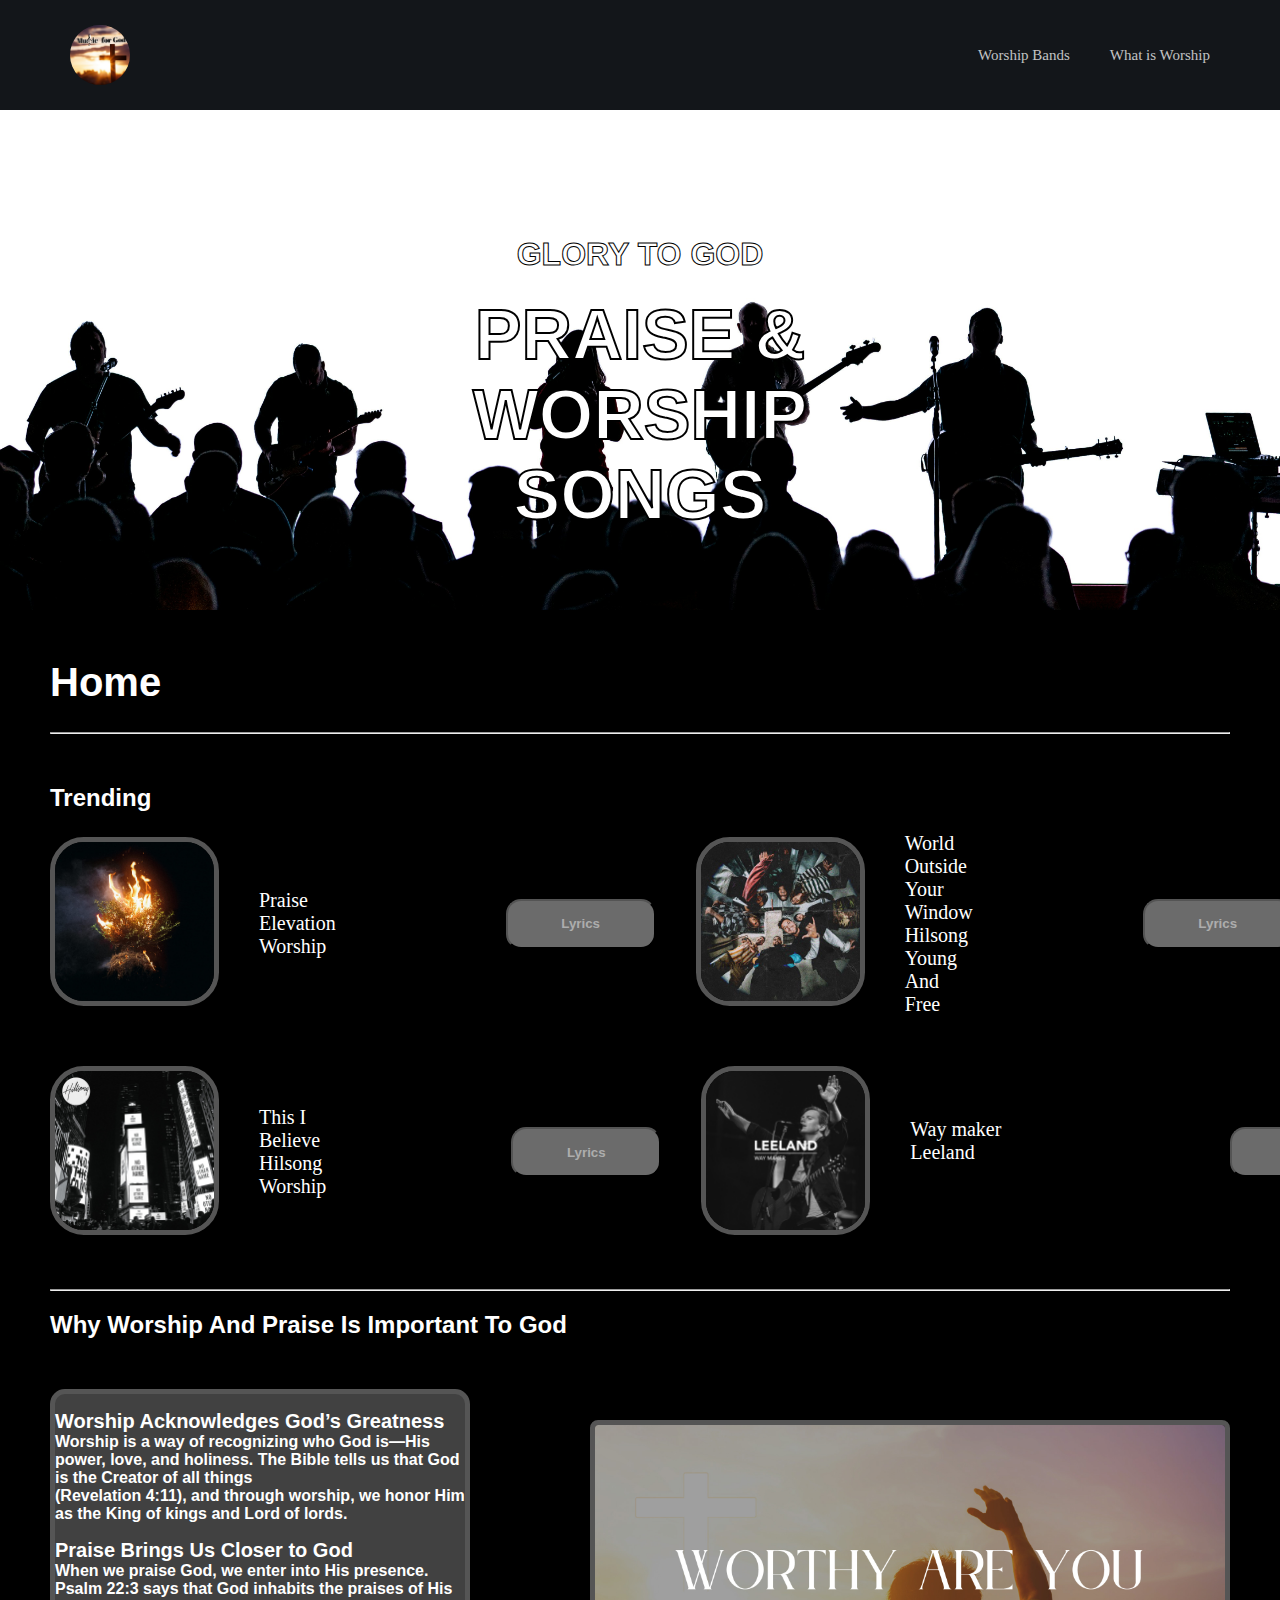
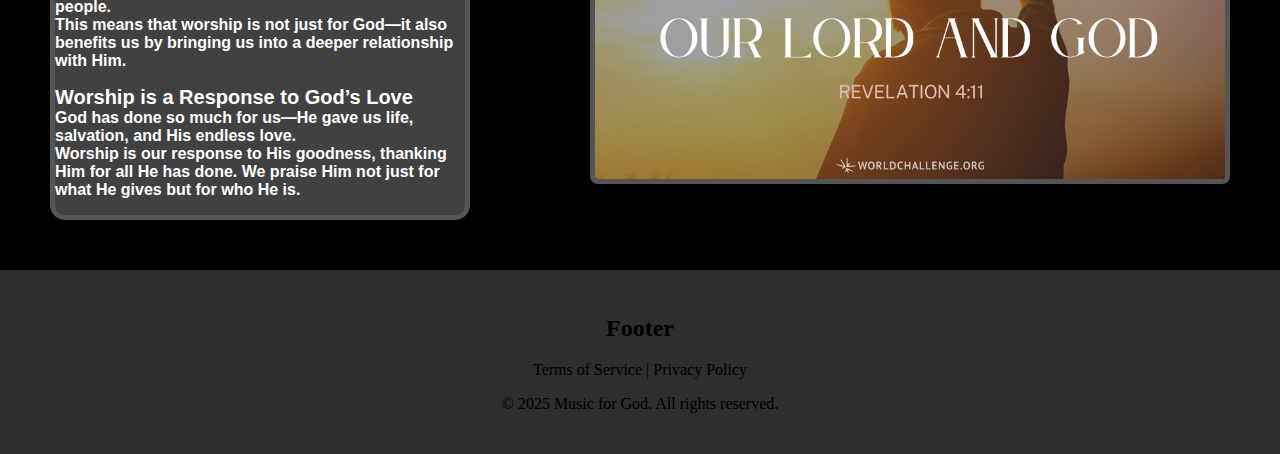
<file: 11 DGT/Website creation/index.html>
<!DOCTYPE html>
<html lang="en">
<head>
    <meta charset="UTF-8">
    <meta http-equiv="X-UA-Compatible" content="IE=edge">
    <meta name="viewport" content="width=device-width, initial-scale=1.0">
    <title>Music for God</title>
    <link rel="stylesheet" href="style.css">
    <!-- The external CSS file (style.css) is used to apply styles like colors, fonts, and layout to the page -->
</head>
<body>

     
<div class="body-2">

  <header class="header">
    <div class="header__content">
      <a href="index.html" class="logo">
        <img class="logo__img" src="logo.png" alt="logo">
      </a>
  
      <nav class="nav">
        <ul class="nav__list">
          <li class="nav__item">
            <a class="nav__link" href="songs.html">Worship Bands</a>
          </li>
          <li class="nav__item">
            <a class="nav__link" href="what.html">What is Worship</a>
          </li>
        </ul>
      </nav>
    </div>
  </header>

</div>
    <!-- navbar -->

    
<div class="body-1">
    <div class="banner-image">
        <div class="container-banner">
            <h1 style="-webkit-text-stroke: 1px #000000; font-family: Arial, sans-serif; font-weight: bold;"><span>Glory To God</span></h1>
            <span class="cen" style="-webkit-text-stroke: 2px #000000; font-family: Arial, sans-serif; font-weight: bold;">Praise & Worship Songs</span>
        </div>
    </div>
</div>
    <!-- text and image for the banner-->

    <div class="heading1"><h1>Home</h1><hr></div>
 
   
    <h2 style="color:white; margin-left: 50px; font-family: Arial, sans-serif;"> Trending</h2>
    

<div style="display: flex; align-items: center; margin-left: 50px; margin-bottom: 50px;">
    <div class="song"> 
  <img src="praise.jpg" alt="a song called praise the album cover is shown in the image" style="margin-right: 10px;">
        </div>
    
  <div class="homes-text" style="margin-right: 20px; color: white">Praise <br>Elevation Worship</div>
    
    <a href="praise.html">
  <button class="song-button">Lyrics</button>
</a>
    
    <div class="song">
  <img src="yf.jpg" alt="the song name is world outside your window, the album cover is shown in the image" style="margin-right: 10px;">
        </div>
  <div class="homes-text" style="margin-right: 20px; color: white">World Outside Your Window <br> Hilsong Young And Free</div>
    
      <a href="window.html">
  <button class="song-button">Lyrics</button>
</a>
    
</div>
    <!--first layer for the "trending" sections-->


    <div style="display: flex; align-items: center; margin-left: 50px; margin-bottom: 50px;">
    <div class="song"> 
  <img src="believe.jpeg" alt="This i believe" style="margin-right: 10px;">
        </div>
    
  <div class="homes-text" style="margin-right: 20px; color: white">This I Believe<br>Hilsong Worship<span style="color: black">...</span></div>
    
    <a href="I-beleive.html">
  <button class="song-button">Lyrics</button>
</a>
    
    <div class="song">
  <img src="way-maker.jpeg" alt="song name is way maker, there is an image of the album" style="margin-right: 10px;">
        </div>
  <div class="homes-text"style="margin-right: 20px; color: white">Way maker<br>Leeland
      <span style="color:black">..............................</span> </div>
    
      <a href="way.html">
  <button class="song-button">Lyrics</button>
</a>
     
</div>
    <!--second layer for trending section-->
    
<hr style=" margin-right: 50px; margin-left: 50px;">

<h2 style="color:white; margin-left: 50px; font-family: Arial, sans-serif;"> Why Worship And Praise Is Important To God</h2>
    
    <div style="display: flex; align-items: center; gap: 20px; margin-top: 50px; ">
    <div class="explain-2">
            <p><span style="font-weight: bold; font-size: 20px;">Worship Acknowledges God’s Greatness</span><br>
Worship is a way of recognizing who God is—His power, love, and holiness. The Bible tells us that God is the Creator of all things <br> (Revelation 4:11), and through worship, we honor Him as the King of kings and Lord of lords. </p>
    
    <p> <span style="font-weight: bold; font-size: 20px;">Praise Brings Us Closer to God</span><br>
When we praise God, we enter into His presence. Psalm 22:3 says that God inhabits the praises of His people. <br>This means that worship is not just for God—it also benefits us by bringing us into a deeper relationship with Him.</p>
    
    <p> <span style="font-weight: bold; font-size: 20px;">Worship is a Response to God’s Love</span><br>
God has done so much for us—He gave us life, salvation, and His endless love. <br>Worship is our response to His goodness, thanking Him for all He has done. We praise Him not just for what He gives but for who He is.</p>
        </div>
    <div class="imp-worship">
        <img src="211209-pc-web.jpg" alt="why worship is important, bright colors">
        </div>
        
    </div>

    
  
    
    <footer>
        <h2>Footer</h2>
         <p><a href="/terms">Terms of Service</a> | <a href="/privacy">Privacy Policy</a></p>
        <p>&copy; 2025 Music for God. All rights reserved.</p>
        <!-- The footer typically contains information like copyright notices, contact details, or links to legal pages -->
    </footer>
    
</body>
</html>
</file>
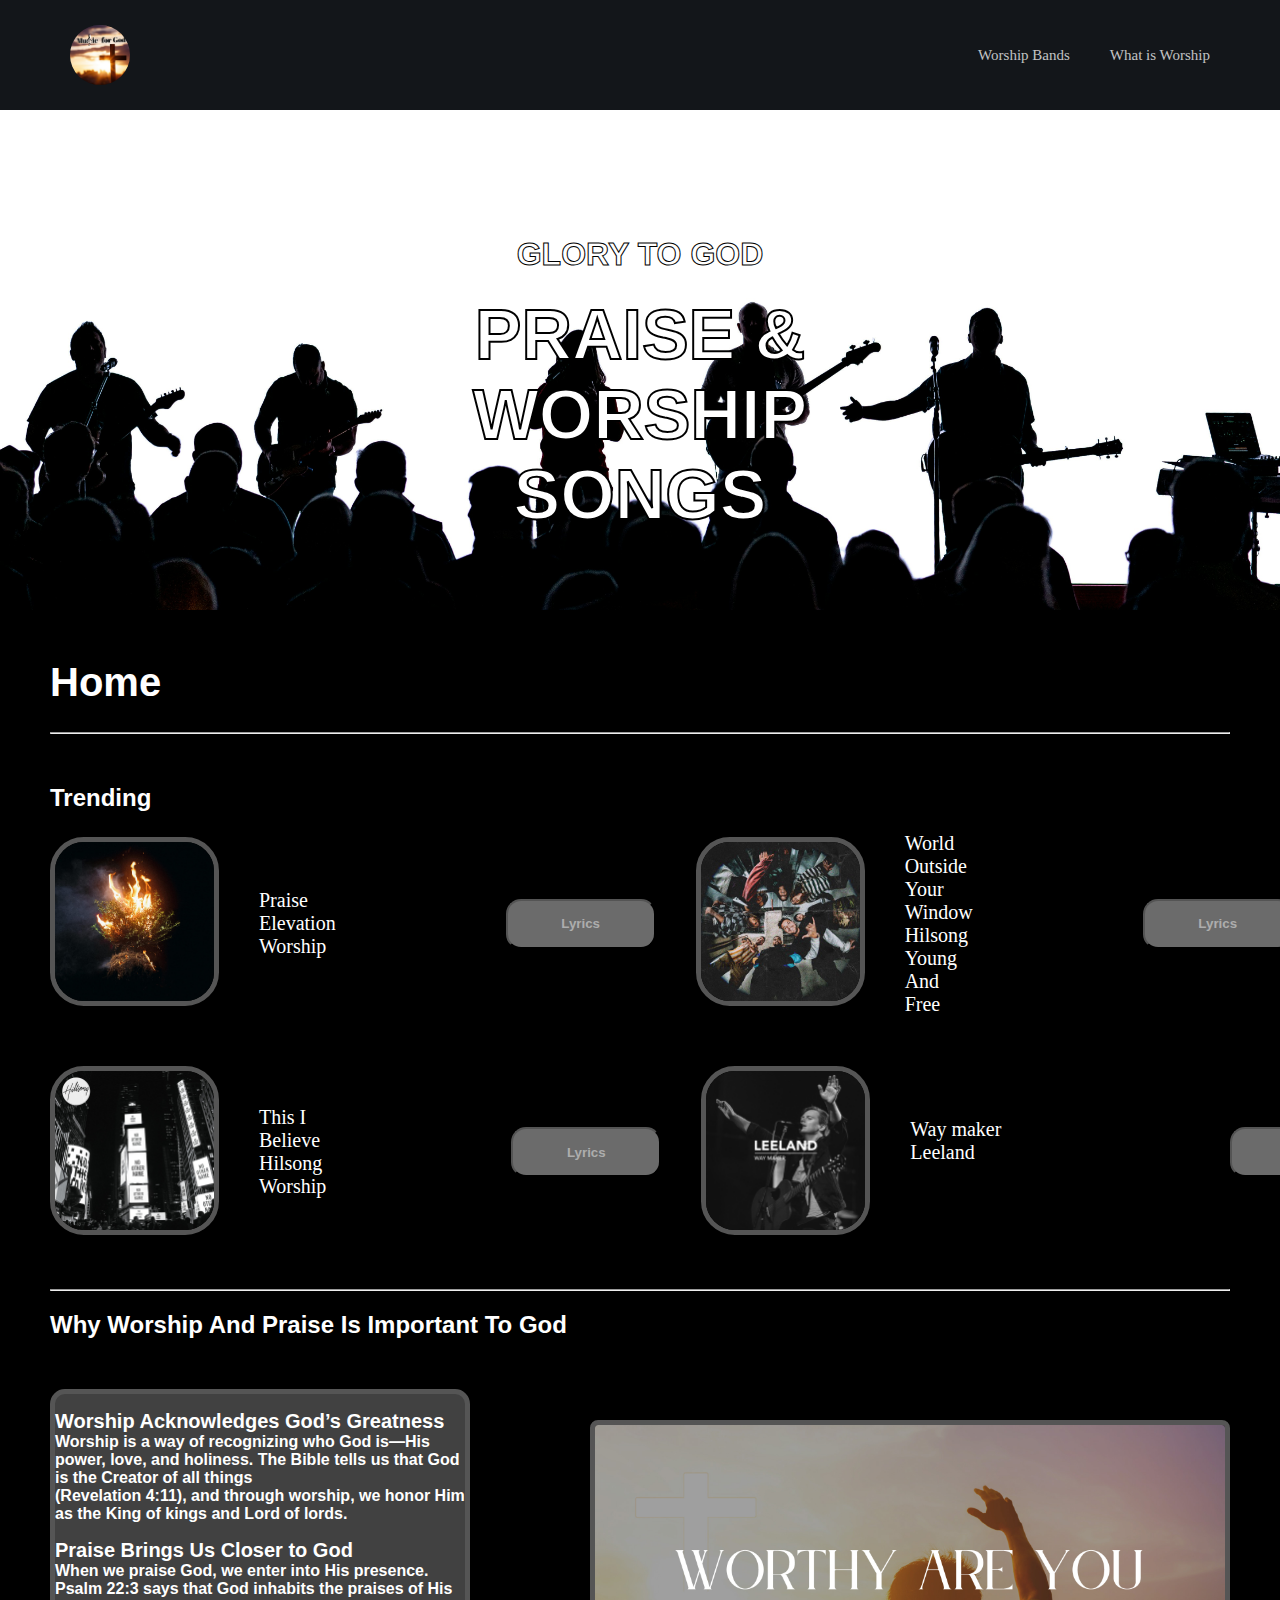
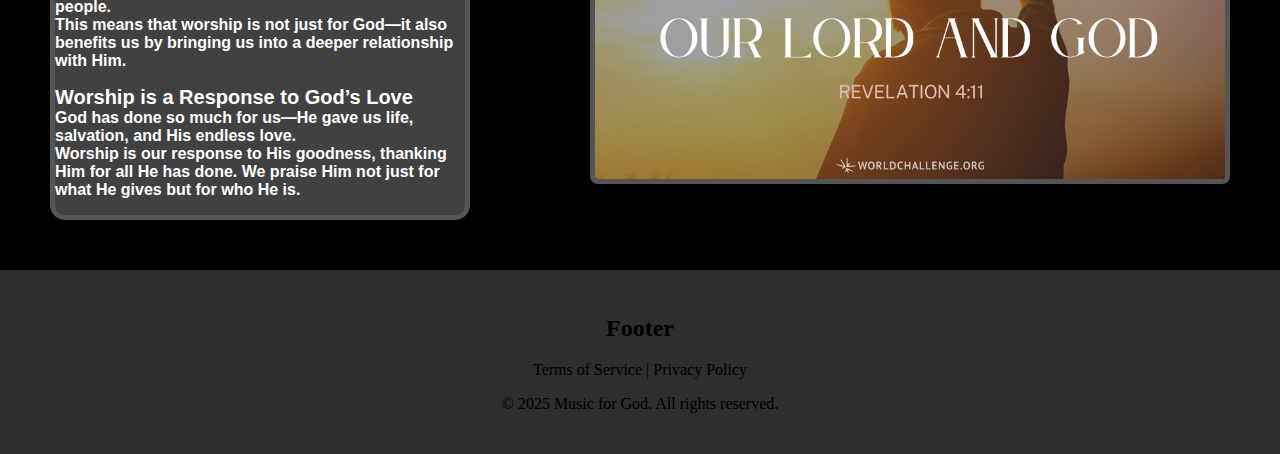
<file: DGT/11 DGT/Website creation/index.html>
<!DOCTYPE html>
<html lang="en">
<head>
    <meta charset="UTF-8">
    <meta http-equiv="X-UA-Compatible" content="IE=edge">
    <meta name="viewport" content="width=device-width, initial-scale=1.0">
    <title>Music for God</title>
    <link rel="stylesheet" href="style.css">
    <!-- The external CSS file (style.css) is used to apply styles like colors, fonts, and layout to the page -->
</head>
<body>

     
<div class="body-2">

  <header class="header">
    <div class="header__content">
      <a href="index.html" class="logo">
        <img class="logo__img" src="logo.png" alt="logo">
      </a>
  
      <nav class="nav">
        <ul class="nav__list">
          <li class="nav__item">
            <a class="nav__link" href="songs.html">Worship Bands</a>
          </li>
          <li class="nav__item">
            <a class="nav__link" href="what.html">What is Worship</a>
          </li>
        </ul>
      </nav>
    </div>
  </header>

</div>
    <!-- navbar -->

    
<div class="body-1">
    <div class="banner-image">
        <div class="container-banner">
            <h1 style="-webkit-text-stroke: 1px #000000; font-family: Arial, sans-serif; font-weight: bold;"><span>Glory To God</span></h1>
            <span class="cen" style="-webkit-text-stroke: 2px #000000; font-family: Arial, sans-serif; font-weight: bold;">Praise & Worship Songs</span>
        </div>
    </div>
</div>
    <!-- text and image for the banner-->

    <div class="heading1"><h1>Home</h1><hr></div>
 
   
    <h2 style="color:white; margin-left: 50px; font-family: Arial, sans-serif;"> Trending</h2>
    

<div style="display: flex; align-items: center; margin-left: 50px; margin-bottom: 50px;">
    <div class="song"> 
  <img src="praise.jpg" alt="Praise" style="margin-right: 10px;">
        </div>
    
  <div class="homes-text" style="margin-right: 20px; color: white">Praise <br>Elevation Worship</div>
    
    <a href="praise.html">
  <button class="song-button">Lyrics</button>
</a>
    
    <div class="song">
  <img src="yf.jpg" alt="world outside your window" style="margin-right: 10px;">
        </div>
  <div class="homes-text" style="margin-right: 20px; color: white">World Outside Your Window <br> Hilsong Young And Free</div>
    
      <a href="window.html">
  <button class="song-button">Lyrics</button>
</a>
    
</div>
    <!--first layer for the "trending" sections-->


    <div style="display: flex; align-items: center; margin-left: 50px; margin-bottom: 50px;">
    <div class="song"> 
  <img src="believe.jpeg" alt="This i believe" style="margin-right: 10px;">
        </div>
    
  <div class="homes-text" style="margin-right: 20px; color: white">This I Believe<br>Hilsong Worship<span style="color: black">...</span></div>
    
    <a href="I-beleive.html">
  <button class="song-button">Lyrics</button>
</a>
    
    <div class="song">
  <img src="way-maker.jpeg" alt="way maker" style="margin-right: 10px;">
        </div>
  <div class="homes-text"style="margin-right: 20px; color: white">Way maker<br>Leeland
      <span style="color:black">..............................</span> </div>
    
      <a href="way.html">
  <button class="song-button">Lyrics</button>
</a>
     
</div>
    <!--second layer for trending section-->
    
<hr style=" margin-right: 50px; margin-left: 50px;">

<h2 style="color:white; margin-left: 50px; font-family: Arial, sans-serif;"> Why Worship And Praise Is Important To God</h2>
    
    <div style="display: flex; align-items: center; gap: 20px; margin-top: 50px; ">
    <div class="explain-2">
            <p><span style="font-weight: bold; font-size: 20px;">Worship Acknowledges God’s Greatness</span><br>
Worship is a way of recognizing who God is—His power, love, and holiness. The Bible tells us that God is the Creator of all things <br> (Revelation 4:11), and through worship, we honor Him as the King of kings and Lord of lords. </p>
    
    <p> <span style="font-weight: bold; font-size: 20px;">Praise Brings Us Closer to God</span><br>
When we praise God, we enter into His presence. Psalm 22:3 says that God inhabits the praises of His people. <br>This means that worship is not just for God—it also benefits us by bringing us into a deeper relationship with Him.</p>
    
    <p> <span style="font-weight: bold; font-size: 20px;">Worship is a Response to God’s Love</span><br>
God has done so much for us—He gave us life, salvation, and His endless love. <br>Worship is our response to His goodness, thanking Him for all He has done. We praise Him not just for what He gives but for who He is.</p>
        </div>
    <div class="imp-worship">
        <img src="211209-pc-web.jpg" alt="why worship is important, bright colors">
        </div>
        
    </div>

    
  
    
    <footer>
        <h2>Footer</h2>
         <p><a href="/terms">Terms of Service</a> | <a href="/privacy">Privacy Policy</a></p>
        <p>&copy; 2025 Music for God. All rights reserved.</p>
        <!-- The footer typically contains information like copyright notices, contact details, or links to legal pages -->
    </footer>
    
</body>
</html>
</file>
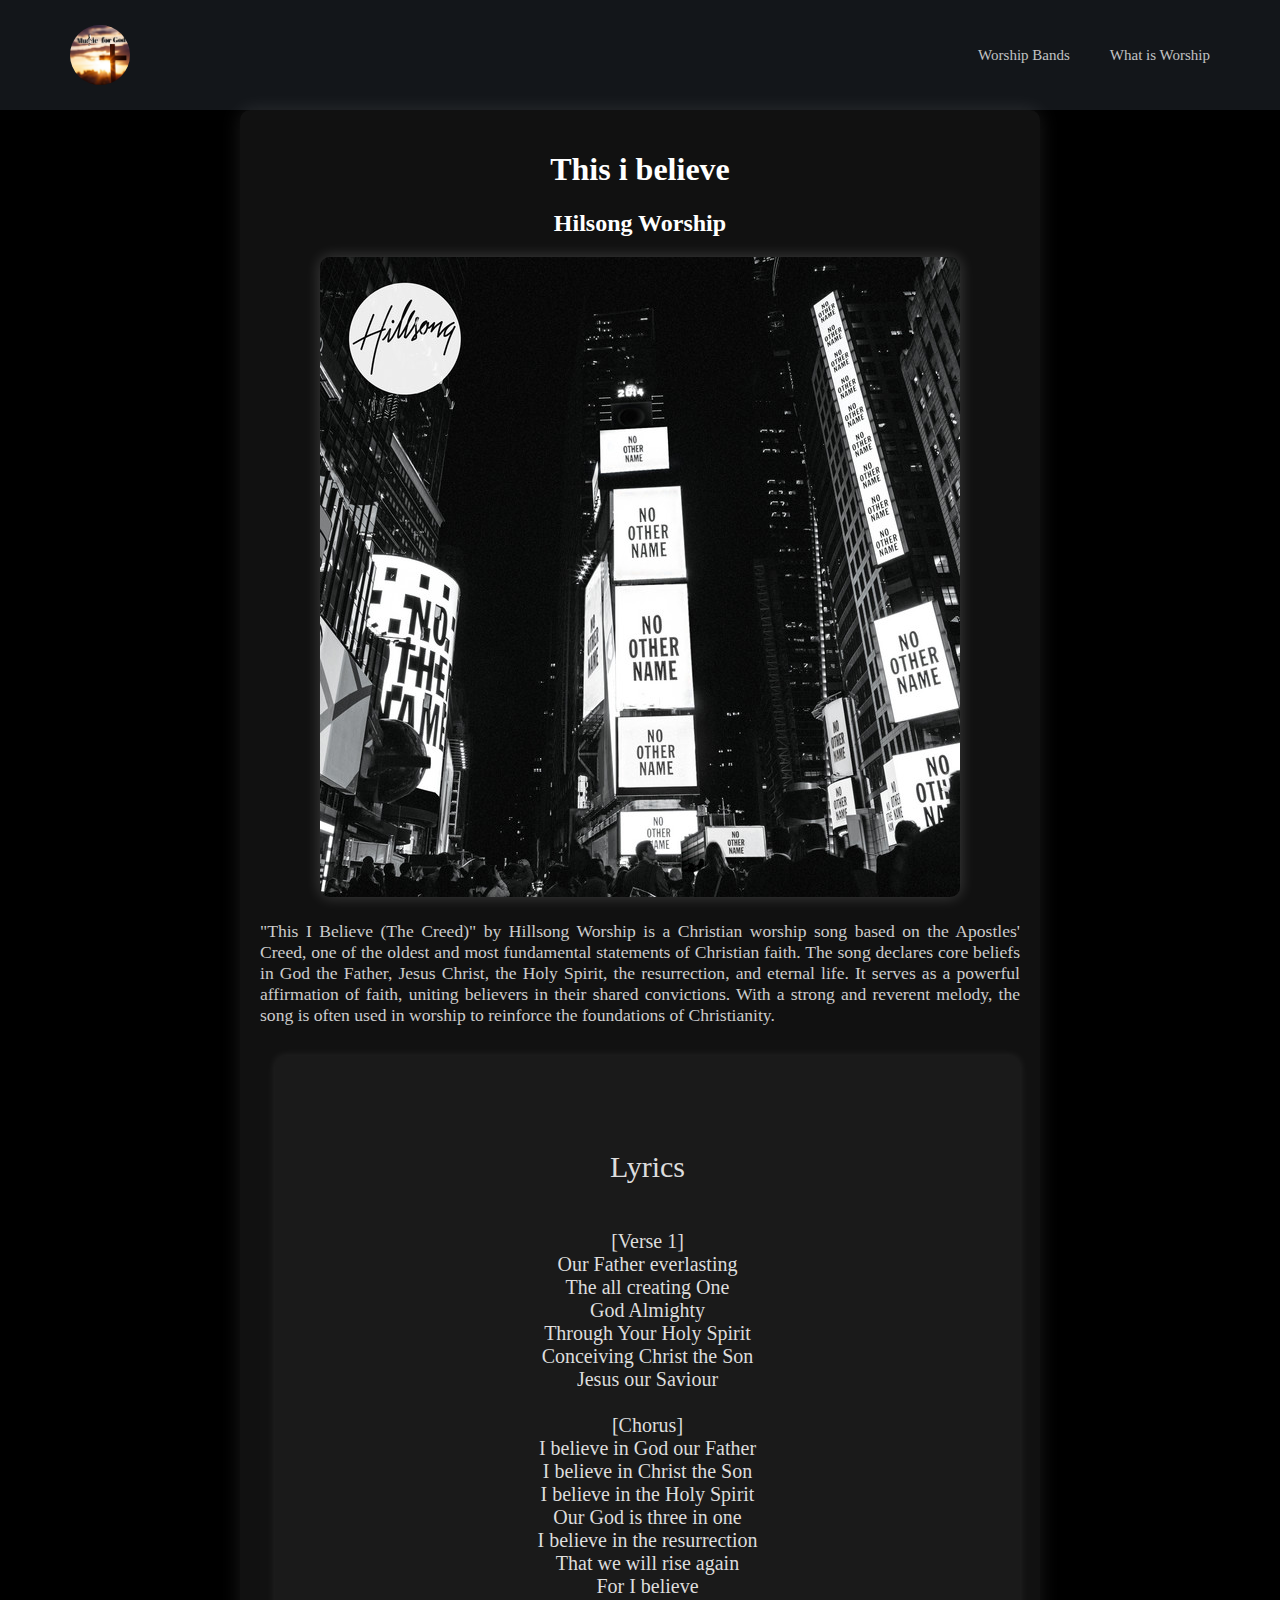
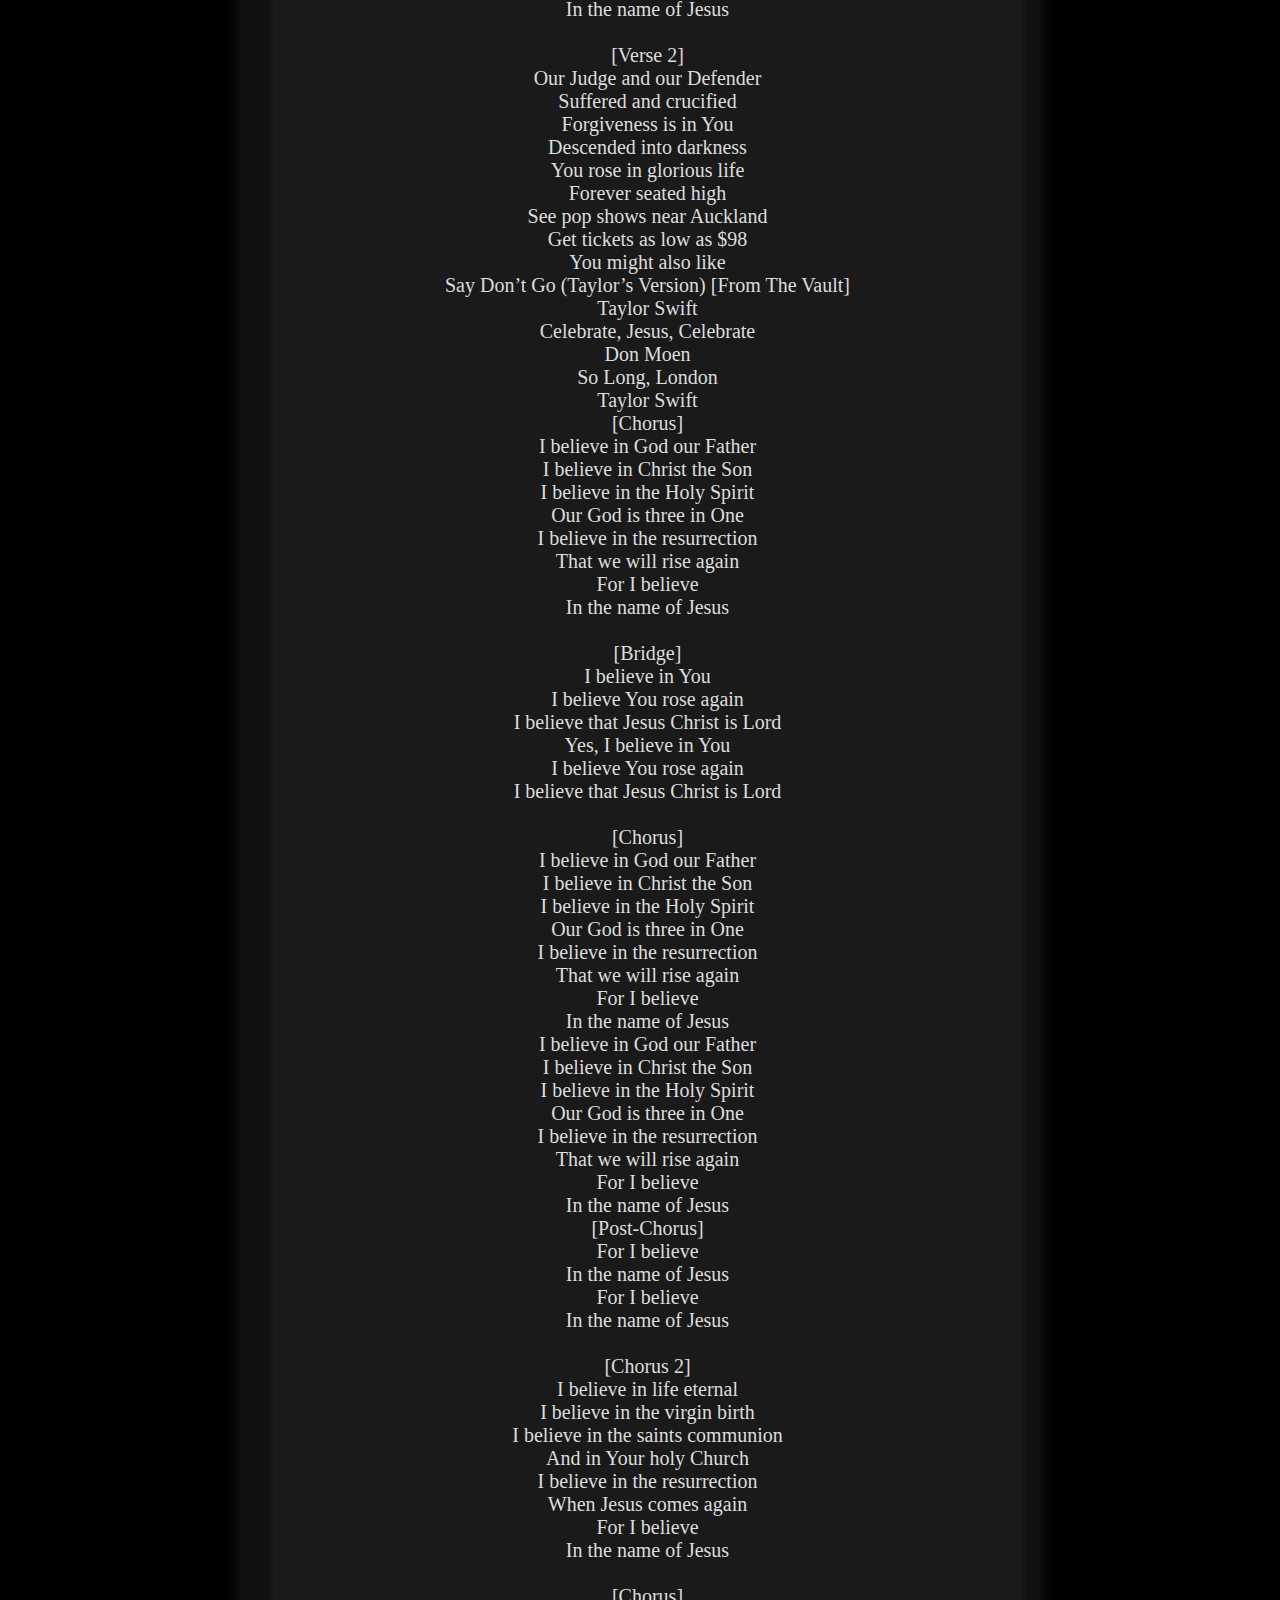
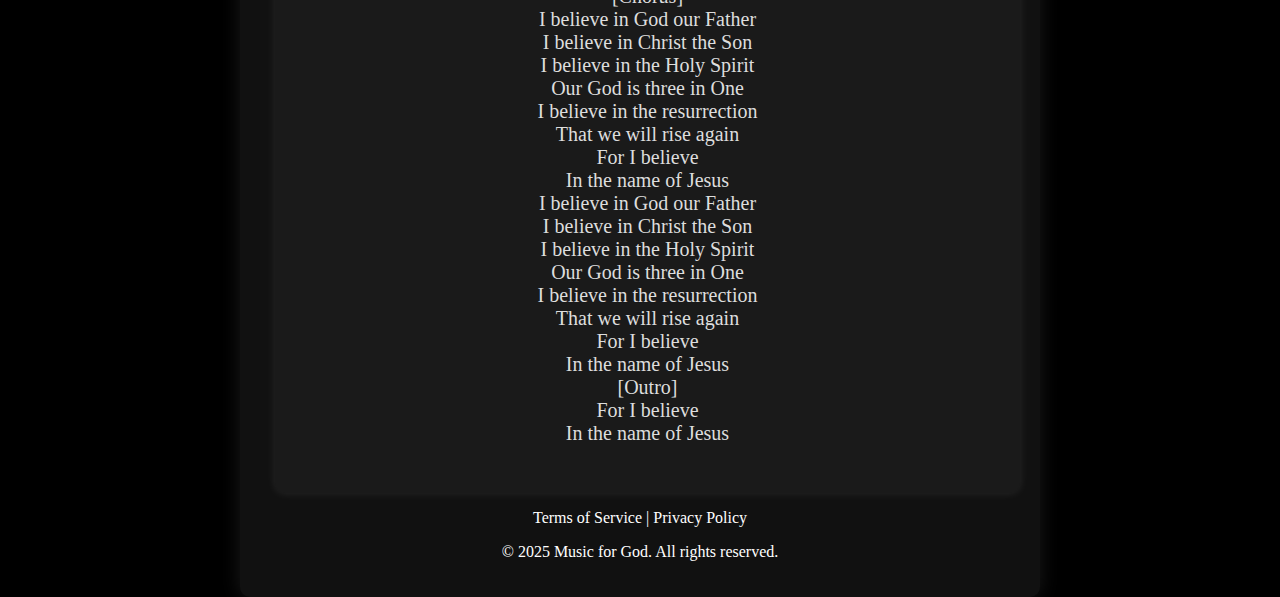
<file: 11 DGT/Website creation/I-beleive.html>
<!DOCTYPE html>
<html lang="en">
<head>
    <meta charset="UTF-8">
    <meta http-equiv="X-UA-Compatible" content="IE=edge">
    <meta name="viewport" content="width=device-width, initial-scale=1.0">
    <title>This I beleive</title>
    <link rel="stylesheet" href="style.css">
    <!-- The external CSS file (style.css) is used to apply styles like colors, fonts, and layout to the page -->
</head>
    
     <div class="body-2">

  <header class="header">
    <div class="header__content">
      <a href="index.html" class="logo">
        <img class="logo__img" src="logo.png" alt="logo">
      </a>
  
      <nav class="nav">
        <ul class="nav__list">
          <li class="nav__item">
            <a class="nav__link" href="songs.html">Worship Bands</a>
          </li>
          <li class="nav__item">
            <a class="nav__link" href="what.html">What is Worship</a>
          </li>
        </ul>
      </nav>
    </div>
  </header>

</div>

    
<body class="body-song">
    <div class="container-song">
        <h1 style="color: white; text-align: center">This i believe</h1>
        <h2 style="color: white; text-align: center">Hilsong Worship</h2>

        <div class="song-image">
            <img src="believe.jpeg" alt="way maker">
        </div>

        <div class="description-song">
            <p>
         "This I Believe (The Creed)" by Hillsong Worship is a Christian worship song based on the Apostles' Creed, one of the oldest and most fundamental statements of Christian faith. The song declares core beliefs in God the Father, Jesus Christ, the Holy Spirit, the resurrection, and eternal life. It serves as a powerful affirmation of faith, uniting believers in their shared convictions. With a strong and reverent melody, the song is often used in worship to reinforce the foundations of Christianity.
            </p>
        </div>


        <div class="lyrics">
            <p>

<span style="font-size: 30px;"> Lyrics</span>       
               
                
[Verse 1]
Our Father everlasting
The all creating One
God Almighty
Through Your Holy Spirit
Conceiving Christ the Son
Jesus our Saviour

[Chorus]
I believe in God our Father
I believe in Christ the Son
I believe in the Holy Spirit
Our God is three in one
I believe in the resurrection
That we will rise again
For I believe
In the name of Jesus

[Verse 2]
Our Judge and our Defender
Suffered and crucified
Forgiveness is in You
Descended into darkness
You rose in glorious life
Forever seated high
See pop shows near Auckland
Get tickets as low as $98
You might also like
Say Don’t Go (Taylor’s Version) [From The Vault]
Taylor Swift
Celebrate, Jesus, Celebrate
Don Moen
So Long, London
Taylor Swift
[Chorus]
I believe in God our Father
I believe in Christ the Son
I believe in the Holy Spirit
Our God is three in One
I believe in the resurrection
That we will rise again
For I believe
In the name of Jesus

[Bridge]
I believe in You
I believe You rose again
I believe that Jesus Christ is Lord
Yes, I believe in You
I believe You rose again
I believe that Jesus Christ is Lord

[Chorus]
I believe in God our Father
I believe in Christ the Son
I believe in the Holy Spirit
Our God is three in One
I believe in the resurrection
That we will rise again
For I believe
In the name of Jesus
I believe in God our Father
I believe in Christ the Son
I believe in the Holy Spirit
Our God is three in One
I believe in the resurrection
That we will rise again
For I believe
In the name of Jesus
[Post-Chorus]
For I believe
In the name of Jesus
For I believe
In the name of Jesus

[Chorus 2]
I believe in life eternal
I believe in the virgin birth
I believe in the saints communion
And in Your holy Church
I believe in the resurrection
When Jesus comes again
For I believe
In the name of Jesus

[Chorus]
I believe in God our Father
I believe in Christ the Son
I believe in the Holy Spirit
Our God is three in One
I believe in the resurrection
That we will rise again
For I believe
In the name of Jesus
I believe in God our Father
I believe in Christ the Son
I believe in the Holy Spirit
Our God is three in One
I believe in the resurrection
That we will rise again
For I believe
In the name of Jesus
[Outro]
For I believe
In the name of Jesus
            </p>
        </div>

        <div class="footer-song">
            <p><a href="/terms">Terms of Service</a> | <a href="/privacy">Privacy Policy</a></p>
        <p>&copy; 2025 Music for God. All rights reserved.</p>
            <!-- copyright symbol-->
        </div>
    </div>
</body>
</html>
</file>
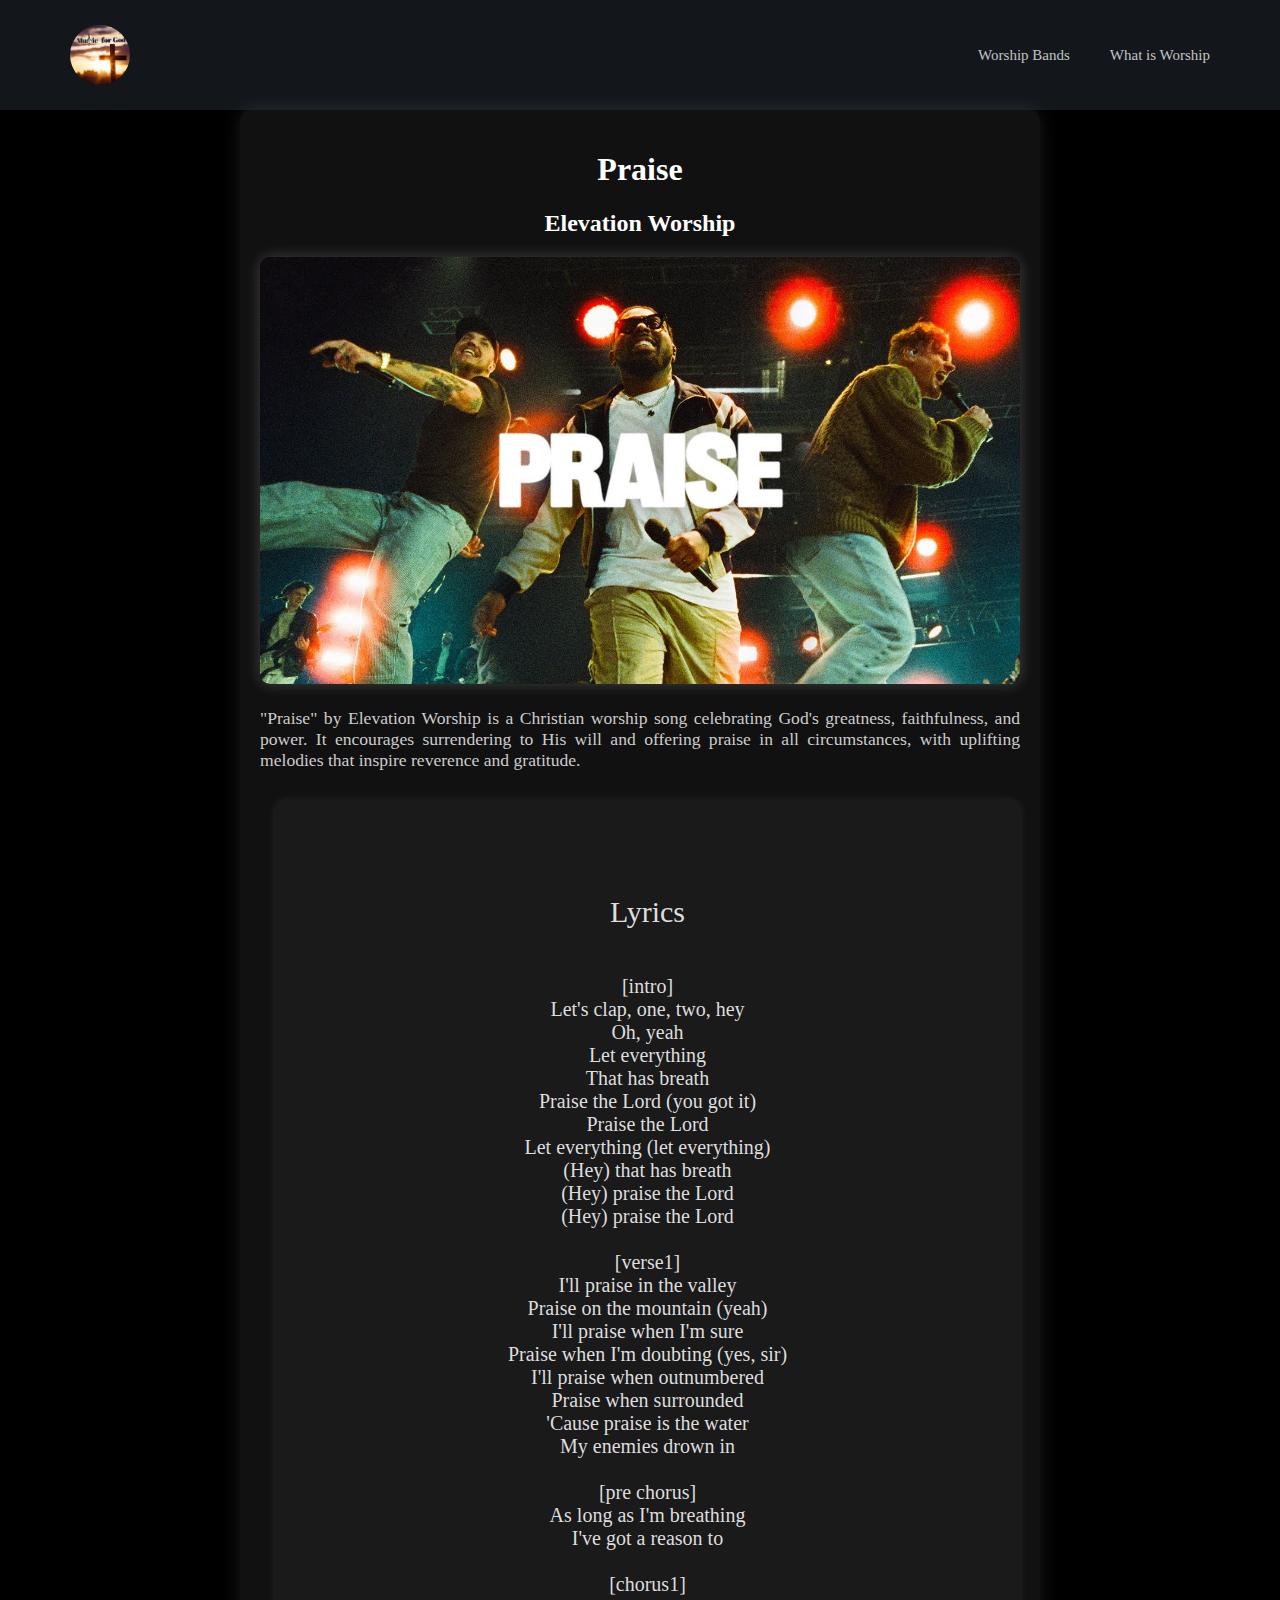
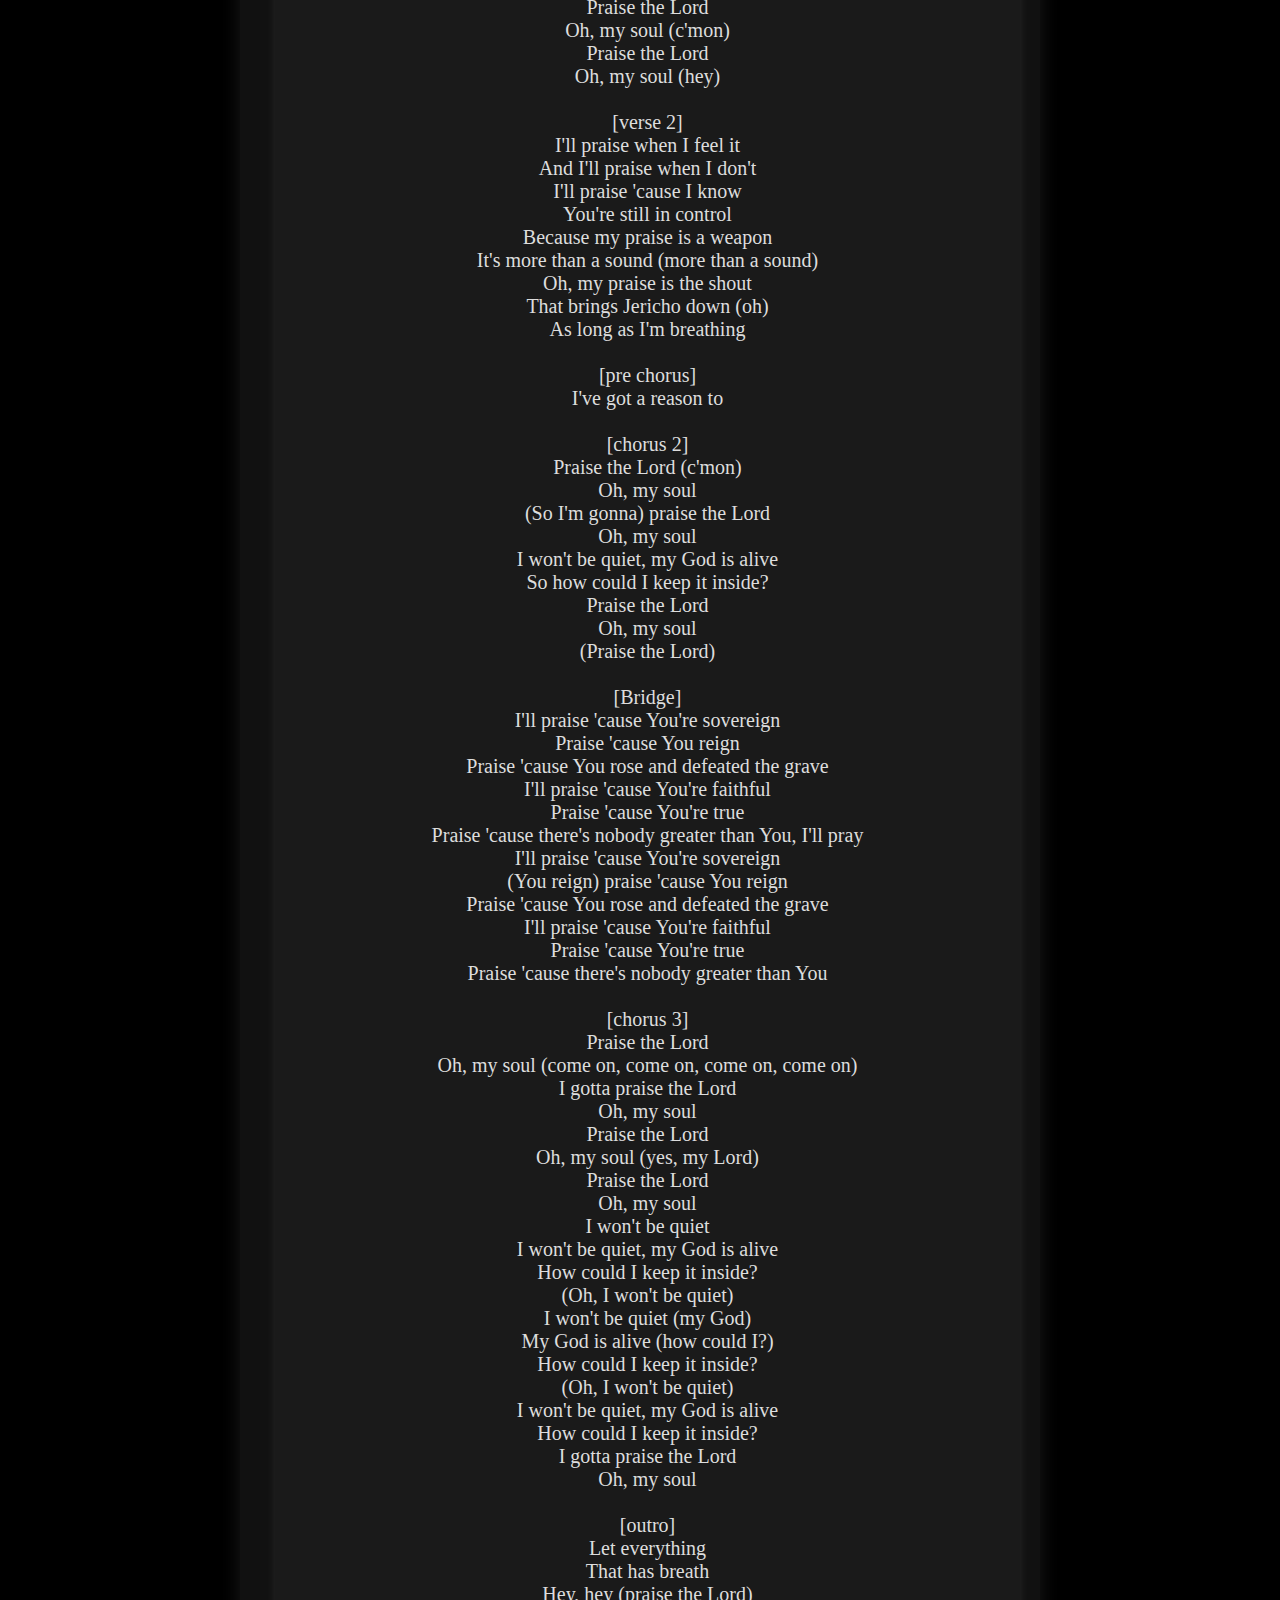
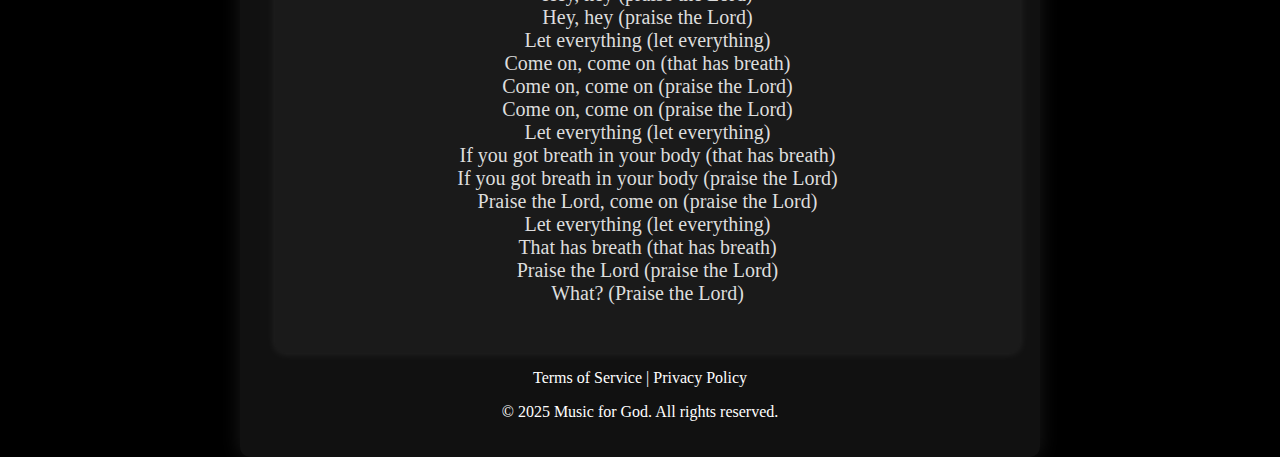
<file: 11 DGT/Website creation/praise.html>
<!DOCTYPE html>
<html lang="en">
<head>
    <meta charset="UTF-8">
    <meta http-equiv="X-UA-Compatible" content="IE=edge">
    <meta name="viewport" content="width=device-width, initial-scale=1.0">
    <title>Praise Lyrics</title>
    <link rel="stylesheet" href="style.css">
    <!-- The external CSS file (style.css) is used to apply styles like colors, fonts, and layout to the page -->
</head>
    
     <div class="body-2">

  <header class="header">
    <div class="header__content">
      <a href="index.html" class="logo">
        <img class="logo__img" src="logo.png" alt="logo">
      </a>
  
      <nav class="nav">
        <ul class="nav__list">
          <li class="nav__item">
            <a class="nav__link" href="songs.html">Worship Bands</a>
          </li>
          <li class="nav__item">
            <a class="nav__link" href="what.html">What is Worship</a>
          </li>
        </ul>
      </nav>
    </div>
  </header>

</div>

    
<body class="body-song">
    <div class="container-song">
        <h1 style="color: white; text-align: center">Praise</h1>
        <h2 style="color: white; text-align: center"> Elevation Worship</h2>

        <div class="song-image">
            <img src="praiseb.jpg" alt="Praise">
        </div>

        <div class="description-song">
            <p>
              "Praise" by Elevation Worship is a Christian worship song celebrating God's greatness, faithfulness, and power. It encourages surrendering to His will and offering praise in all circumstances, with uplifting melodies that inspire reverence and gratitude.
            </p>
        </div>


        <div class="lyrics">
            <p>

<span style="font-size: 30px;"> Lyrics</span>       
               
                
[intro]
Let's clap, one, two, hey
Oh, yeah
Let everything
That has breath
Praise the Lord (you got it)
Praise the Lord
Let everything (let everything)
(Hey) that has breath
(Hey) praise the Lord
(Hey) praise the Lord
                
[verse1]
I'll praise in the valley
Praise on the mountain (yeah)
I'll praise when I'm sure
Praise when I'm doubting (yes, sir)
I'll praise when outnumbered
Praise when surrounded
'Cause praise is the water
My enemies drown in
                
[pre chorus]
As long as I'm breathing
I've got a reason to

[chorus1]
Praise the Lord
Oh, my soul (c'mon)
Praise the Lord
Oh, my soul (hey)
                
[verse 2]
I'll praise when I feel it
And I'll praise when I don't
I'll praise 'cause I know
You're still in control
Because my praise is a weapon
It's more than a sound (more than a sound)
Oh, my praise is the shout
That brings Jericho down (oh)
As long as I'm breathing
                
[pre chorus]
I've got a reason to
                
[chorus 2]
Praise the Lord (c'mon)
Oh, my soul
(So I'm gonna) praise the Lord
Oh, my soul
I won't be quiet, my God is alive
So how could I keep it inside?
Praise the Lord
Oh, my soul
(Praise the Lord)

[Bridge]
I'll praise 'cause You're sovereign
Praise 'cause You reign
Praise 'cause You rose and defeated the grave
I'll praise 'cause You're faithful
Praise 'cause You're true
Praise 'cause there's nobody greater than You, I'll pray
I'll praise 'cause You're sovereign
(You reign) praise 'cause You reign
Praise 'cause You rose and defeated the grave
I'll praise 'cause You're faithful
Praise 'cause You're true
Praise 'cause there's nobody greater than You
                
[chorus 3]
Praise the Lord
Oh, my soul (come on, come on, come on, come on)
I gotta praise the Lord
Oh, my soul
Praise the Lord
Oh, my soul (yes, my Lord)
Praise the Lord
Oh, my soul
I won't be quiet
I won't be quiet, my God is alive
How could I keep it inside?
(Oh, I won't be quiet)
I won't be quiet (my God)
My God is alive (how could I?)
How could I keep it inside?
(Oh, I won't be quiet)
I won't be quiet, my God is alive
How could I keep it inside?
I gotta praise the Lord
Oh, my soul
                
[outro]
Let everything
That has breath
Hey, hey (praise the Lord)
Hey, hey (praise the Lord)
Let everything (let everything)
Come on, come on (that has breath)
Come on, come on (praise the Lord)
Come on, come on (praise the Lord)
Let everything (let everything)
If you got breath in your body (that has breath)
If you got breath in your body (praise the Lord)
Praise the Lord, come on (praise the Lord)
Let everything (let everything)
That has breath (that has breath)
Praise the Lord (praise the Lord)
What? (Praise the Lord)
            </p>
        </div>

        <div class="footer-song">
           
             <p><a href="/terms">Terms of Service</a> | <a href="/privacy">Privacy Policy</a></p>
        <p>&copy; 2025 Music for God. All rights reserved.</p>
            <!-- copyright symbol-->
        </div>
    </div>
</body>
</html>
</file>
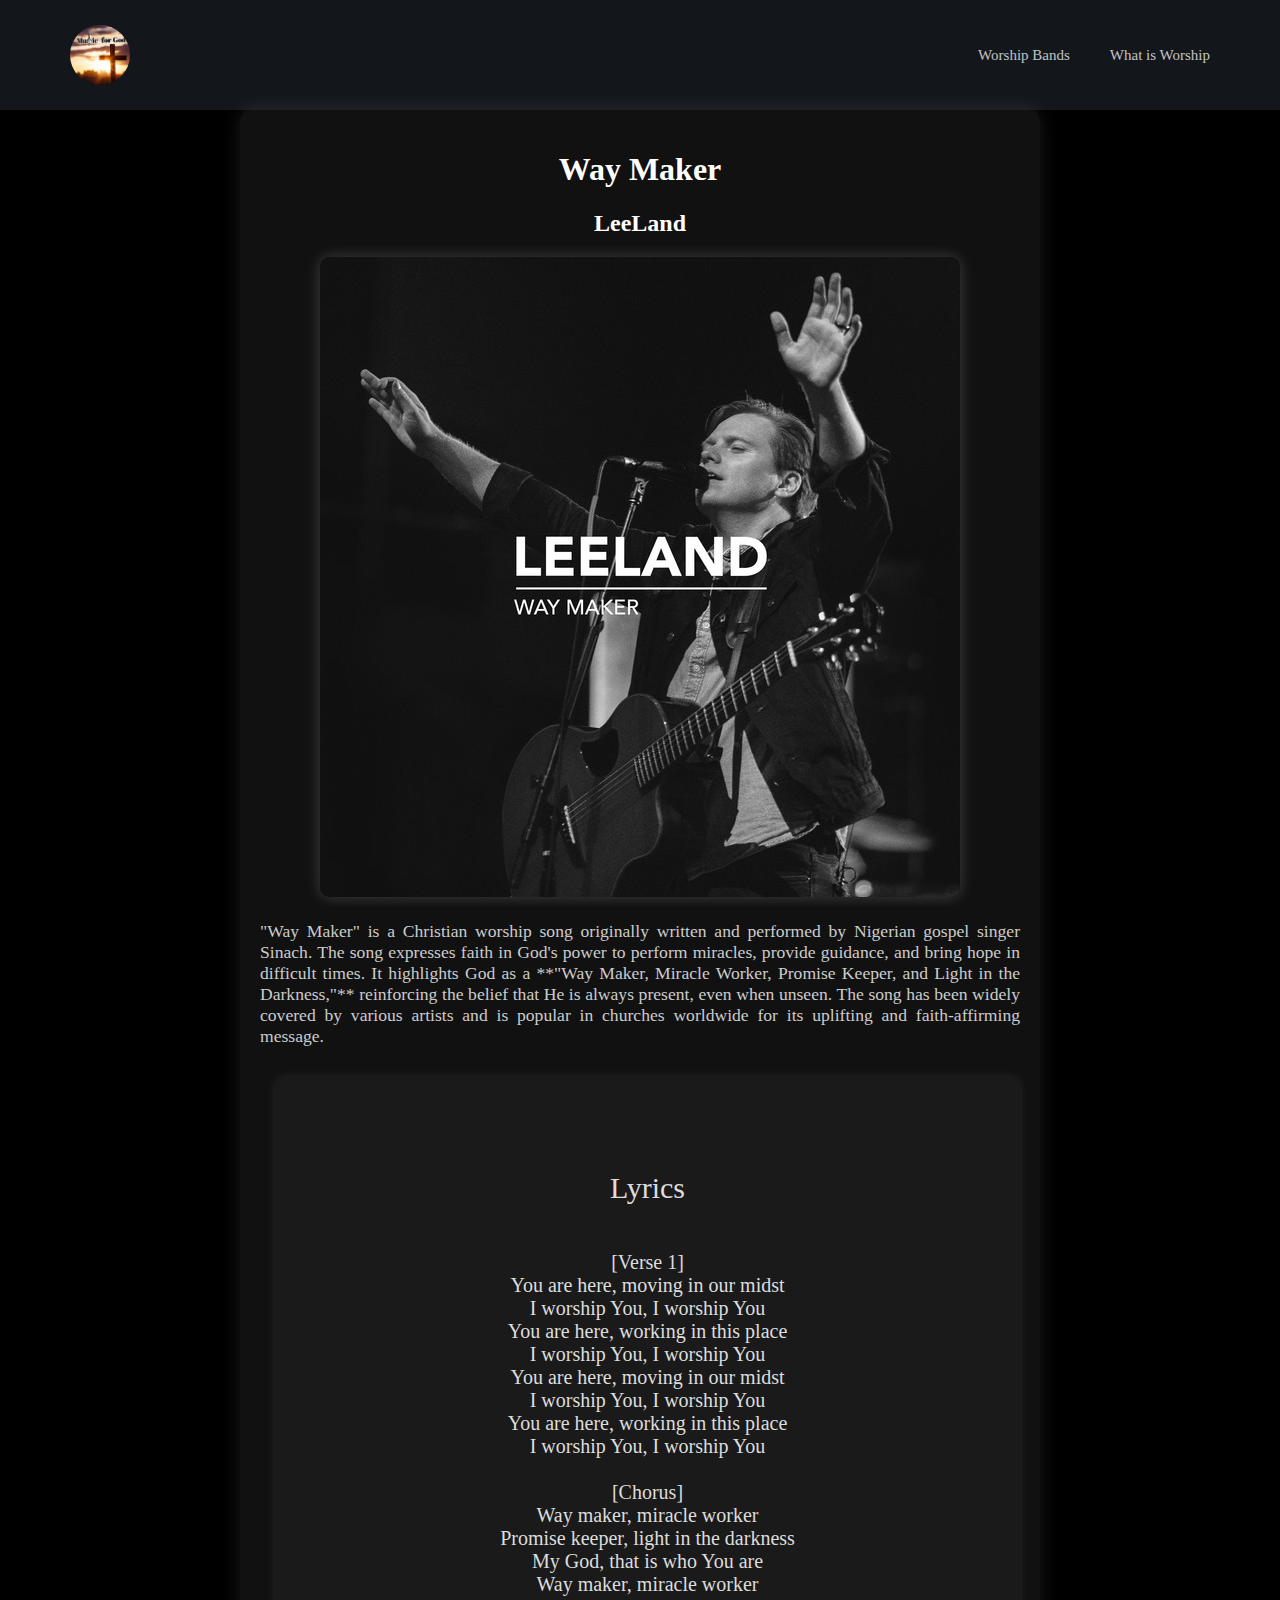
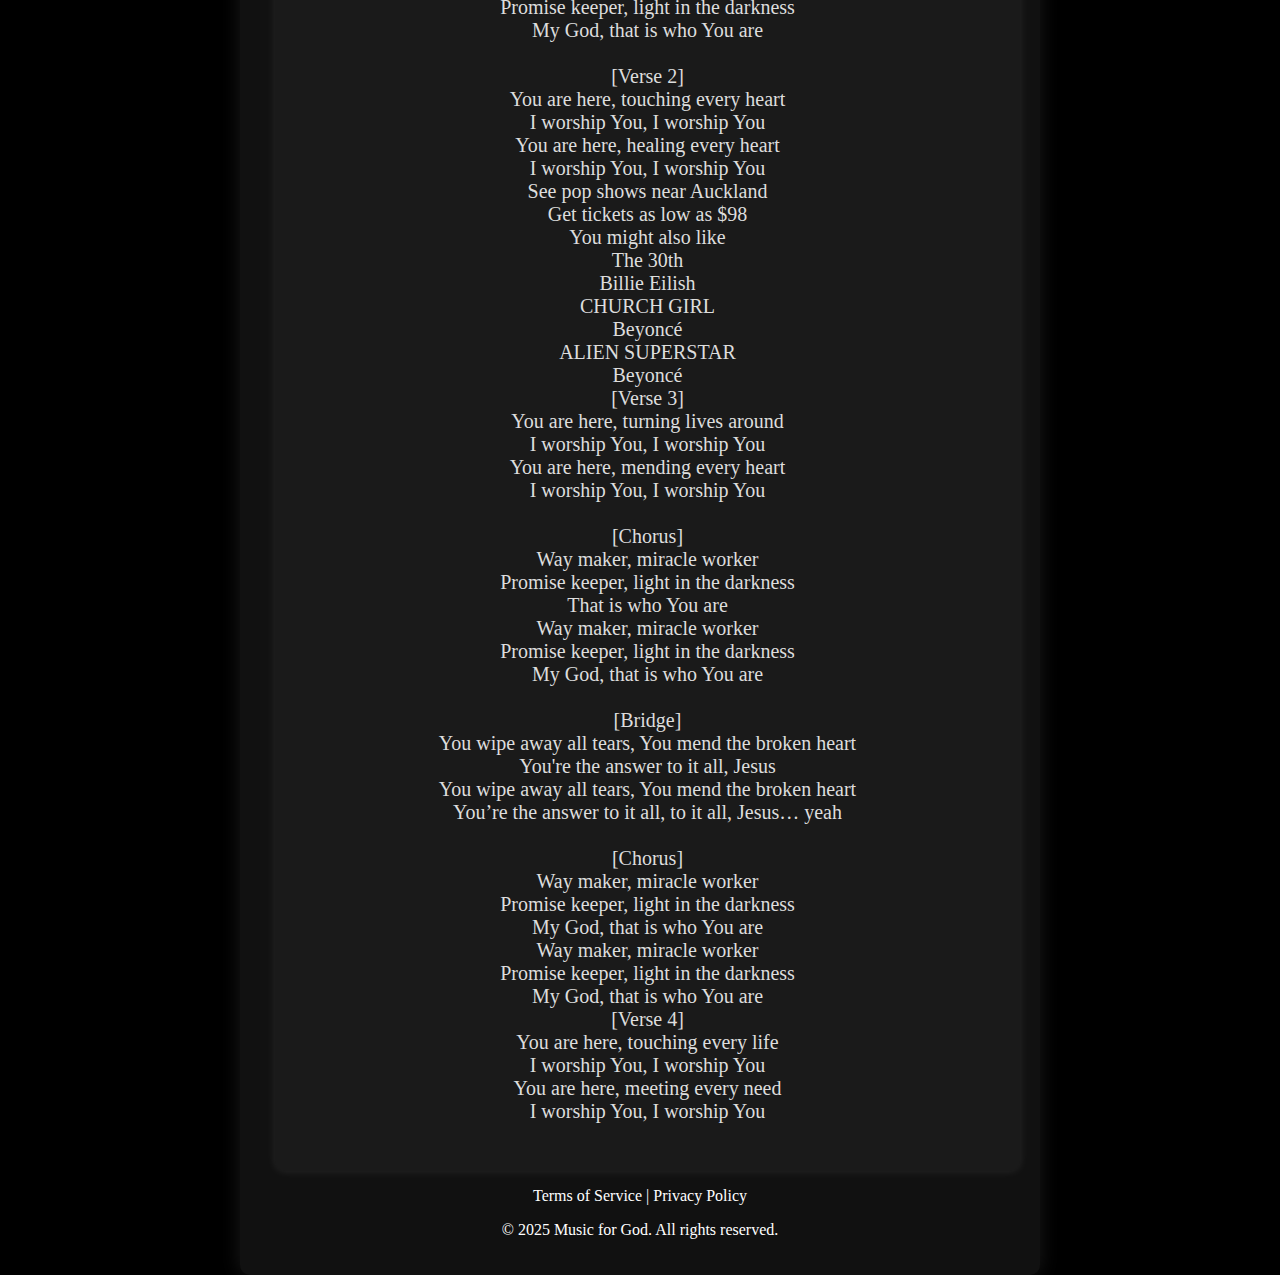
<file: 11 DGT/Website creation/way.html>
<!DOCTYPE html>
<html lang="en">
<head>
    <meta charset="UTF-8">
    <meta http-equiv="X-UA-Compatible" content="IE=edge">
    <meta name="viewport" content="width=device-width, initial-scale=1.0">
    <title>Way Maker Lyrics</title>
    <link rel="stylesheet" href="style.css">
    <!-- The external CSS file (style.css) is used to apply styles like colors, fonts, and layout to the page -->
</head>
    
     <div class="body-2">

  <header class="header">
    <div class="header__content">
      <a href="index.html" class="logo">
        <img class="logo__img" src="logo.png" alt="logo">
      </a>
  
      <nav class="nav">
        <ul class="nav__list">
          <li class="nav__item">
            <a class="nav__link" href="songs.html">Worship Bands</a>
          </li>
          <li class="nav__item">
            <a class="nav__link" href="what.html">What is Worship</a>
          </li>
          
        </ul>
      </nav>
    </div>
  </header>

</div>

    
<body class="body-song">
    <div class="container-song">
        <h1 style="color: white; text-align: center">Way Maker</h1>
        <h2 style="color: white; text-align: center">LeeLand</h2>

        <div class="song-image">
            <img src="way-maker.jpeg" alt="way maker">
        </div>

        <div class="description-song">
            <p>
             "Way Maker" is a Christian worship song originally written and performed by Nigerian gospel singer Sinach. The song expresses faith in God's power to perform miracles, provide guidance, and bring hope in difficult times. It highlights God as a **"Way Maker, Miracle Worker, Promise Keeper, and Light in the Darkness,"** reinforcing the belief that He is always present, even when unseen. The song has been widely covered by various artists and is popular in churches worldwide for its uplifting and faith-affirming message.
            </p>
        </div>


        <div class="lyrics">
            <p>

<span style="font-size: 30px;"> Lyrics</span>       
               
                
[Verse 1]
You are here, moving in our midst
I worship You, I worship You
You are here, working in this place
I worship You, I worship You
You are here, moving in our midst
I worship You, I worship You
You are here, working in this place
I worship You, I worship You

[Chorus]
Way maker, miracle worker
Promise keeper, light in the darkness
My God, that is who You are
Way maker, miracle worker
Promise keeper, light in the darkness
My God, that is who You are

[Verse 2]
You are here, touching every heart
I worship You, I worship You
You are here, healing every heart
I worship You, I worship You
See pop shows near Auckland
Get tickets as low as $98
You might also like
The 30th
Billie Eilish
CHURCH GIRL
Beyoncé
ALIEN SUPERSTAR
Beyoncé
[Verse 3]
You are here, turning lives around
I worship You, I worship You
You are here, mending every heart
I worship You, I worship You

[Chorus]
Way maker, miracle worker
Promise keeper, light in the darkness
That is who You are
Way maker, miracle worker
Promise keeper, light in the darkness
My God, that is who You are

[Bridge]
You wipe away all tears, You mend the broken heart
You're the answer to it all, Jesus
You wipe away all tears, You mend the broken heart
You’re the answer to it all, to it all, Jesus… yeah

[Chorus]
Way maker, miracle worker
Promise keeper, light in the darkness
My God, that is who You are
Way maker, miracle worker
Promise keeper, light in the darkness
My God, that is who You are
[Verse 4]
You are here, touching every life
I worship You, I worship You
You are here, meeting every need
I worship You, I worship You
            </p>
        </div>

        <div class="footer-song">
             <p><a href="/terms">Terms of Service</a> | <a href="/privacy">Privacy Policy</a></p>
        <p>&copy; 2025 Music for God. All rights reserved.</p>
            <!-- copyright symbol-->
        </div>
    </div>
</body>
</html>
</file>
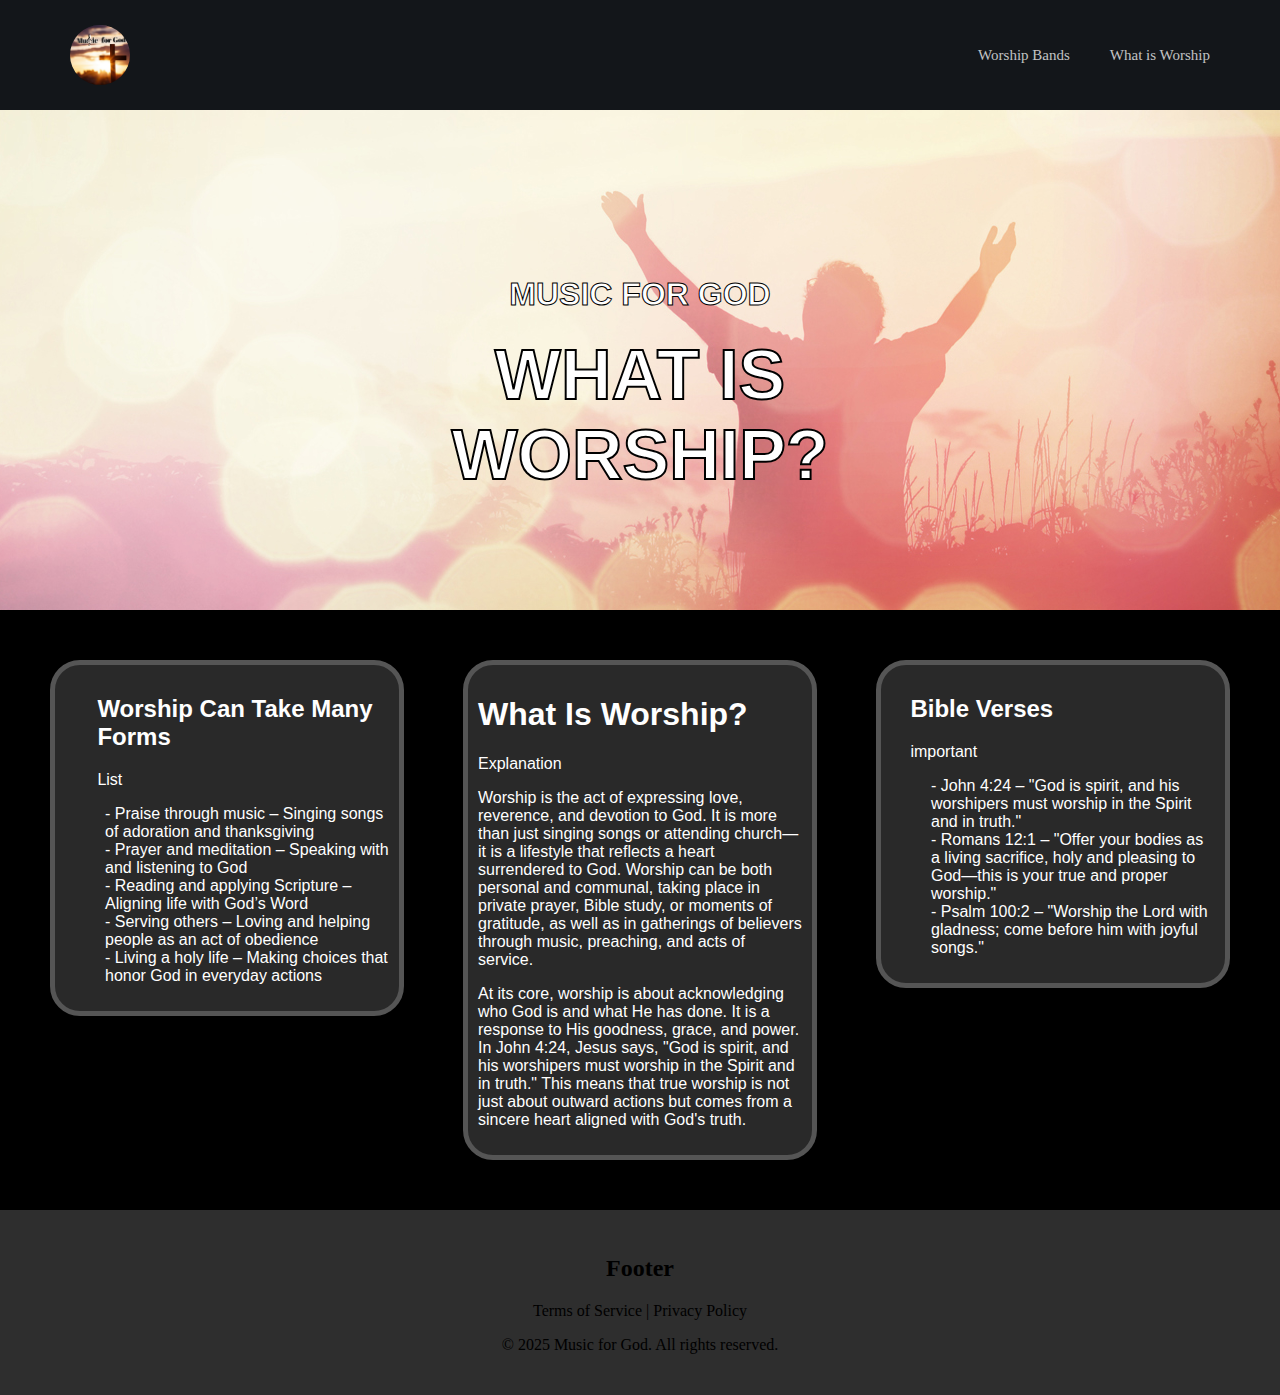
<file: 11 DGT/Website creation/what.html>
<!DOCTYPE html>
<html lang="en">
<head>
    <meta charset="UTF-8">
    <meta http-equiv="X-UA-Compatible" content="IE=edge">
    <meta name="viewport" content="width=device-width, initial-scale=1.0">
    <title>Music for God</title>
    <link rel="stylesheet" href="style.css">
    <!-- The external CSS file (style.css) is used to apply styles like colors, fonts, and layout to the page -->
</head>
<body>

 <!-- navbar so you can navigate through the pages with different information -->    
<div class="body-2">

  <header class="header">
    <div class="header__content">
      <a href="index.html" class="logo">
        <img class="logo__img" src="logo.png" alt="logo">
      </a>
  
      <nav class="nav">
        <ul class="nav__list">
          <li class="nav__item">
            <a class="nav__link" href="songs.html">Worship Bands</a>
          </li>
          <li class="nav__item">
            <a class="nav__link" href="what.html">What is Worship</a>
          </li>
        </ul>
      </nav>
    </div>
  </header>

</div>
 <!-- text and image for the banner, its made so the image goes ontop of the text rather than underneath-->
    
<div class="body-1">
    <div class="banner-image3">
        <div class="container-banner">
            <h1 style="-webkit-text-stroke: 1px #000000; font-family: Arial, sans-serif; font-weight: bold;"><span>Music for God</span></h1>
            <span class="cen" style="-webkit-text-stroke: 2px #000000; font-family: Arial, sans-serif; font-weight: bold;">What Is Worship?</span>
        </div>
    </div>
</div>
    
 <!--holds information on what worship is-->
    <!--also the screen size is adaptive-->
<main>
        <aside>
            <h2 style="margin-left: 10%;">Worship Can Take Many Forms</h2>
            <p style="margin-left: 10%;">List</p>
            <ul>
                <li>- Praise through music – Singing songs of adoration and thanksgiving</li>
                <li>- Prayer and meditation – Speaking with and listening to God</li>
                <li>- Reading and applying Scripture – Aligning life with God’s Word</li>
                <li>- Serving others – Loving and helping people as an act of obedience</li>
                <li>- Living a holy life – Making choices that honor God in everyday actions</li>
            </ul>
        </aside>

        <section>
            <h1>What Is Worship?</h1>
            <p>Explanation</p>
            <p>Worship is the act of expressing love, reverence, and devotion to God. It is more than just singing songs or attending church—it is a lifestyle that reflects a heart surrendered to God. Worship can be both personal and communal, taking place in private prayer, Bible study, or moments of gratitude, as well as in gatherings of believers through music, preaching, and acts of service.</p>
            <p>At its core, worship is about acknowledging who God is and what He has done. It is a response to His goodness, grace, and power. In John 4:24, Jesus says, "God is spirit, and his worshipers must worship in the Spirit and in truth." This means that true worship is not just about outward actions but comes from a sincere heart aligned with God's truth.</p>
            
        </section>
        
        <article>
            <h2 style="margin-left: 6%;">Bible Verses</h2>
            <p style="margin-left: 6%;">important</p>
            <ul>
                <li>- <bold>John 4:24</bold> – "God is spirit, and his worshipers must worship in the Spirit and in truth."</li>
                <li>-<bold> Romans 12:1</bold> – "Offer your bodies as a living sacrifice, holy and pleasing to God—this is your true and proper worship."</li>
                <li>- <bold>Psalm 100:2</bold> – "Worship the Lord with gladness; come before him with joyful songs."</li>
            </ul>


        </article>
    
    
    </main>
    

        

    
    
    
    
    

    
    
    
  
    <footer>
        <h2>Footer</h2>
         <p><a href="/terms">Terms of Service</a> | <a href="/privacy">Privacy Policy</a></p>
        <p>&copy; 2025 Music for God. All rights reserved.</p>
        <!-- The footer typically contains information like copyright notices, contact details, or links to legal pages -->
    </footer>
    
</body>
</html>
</file>
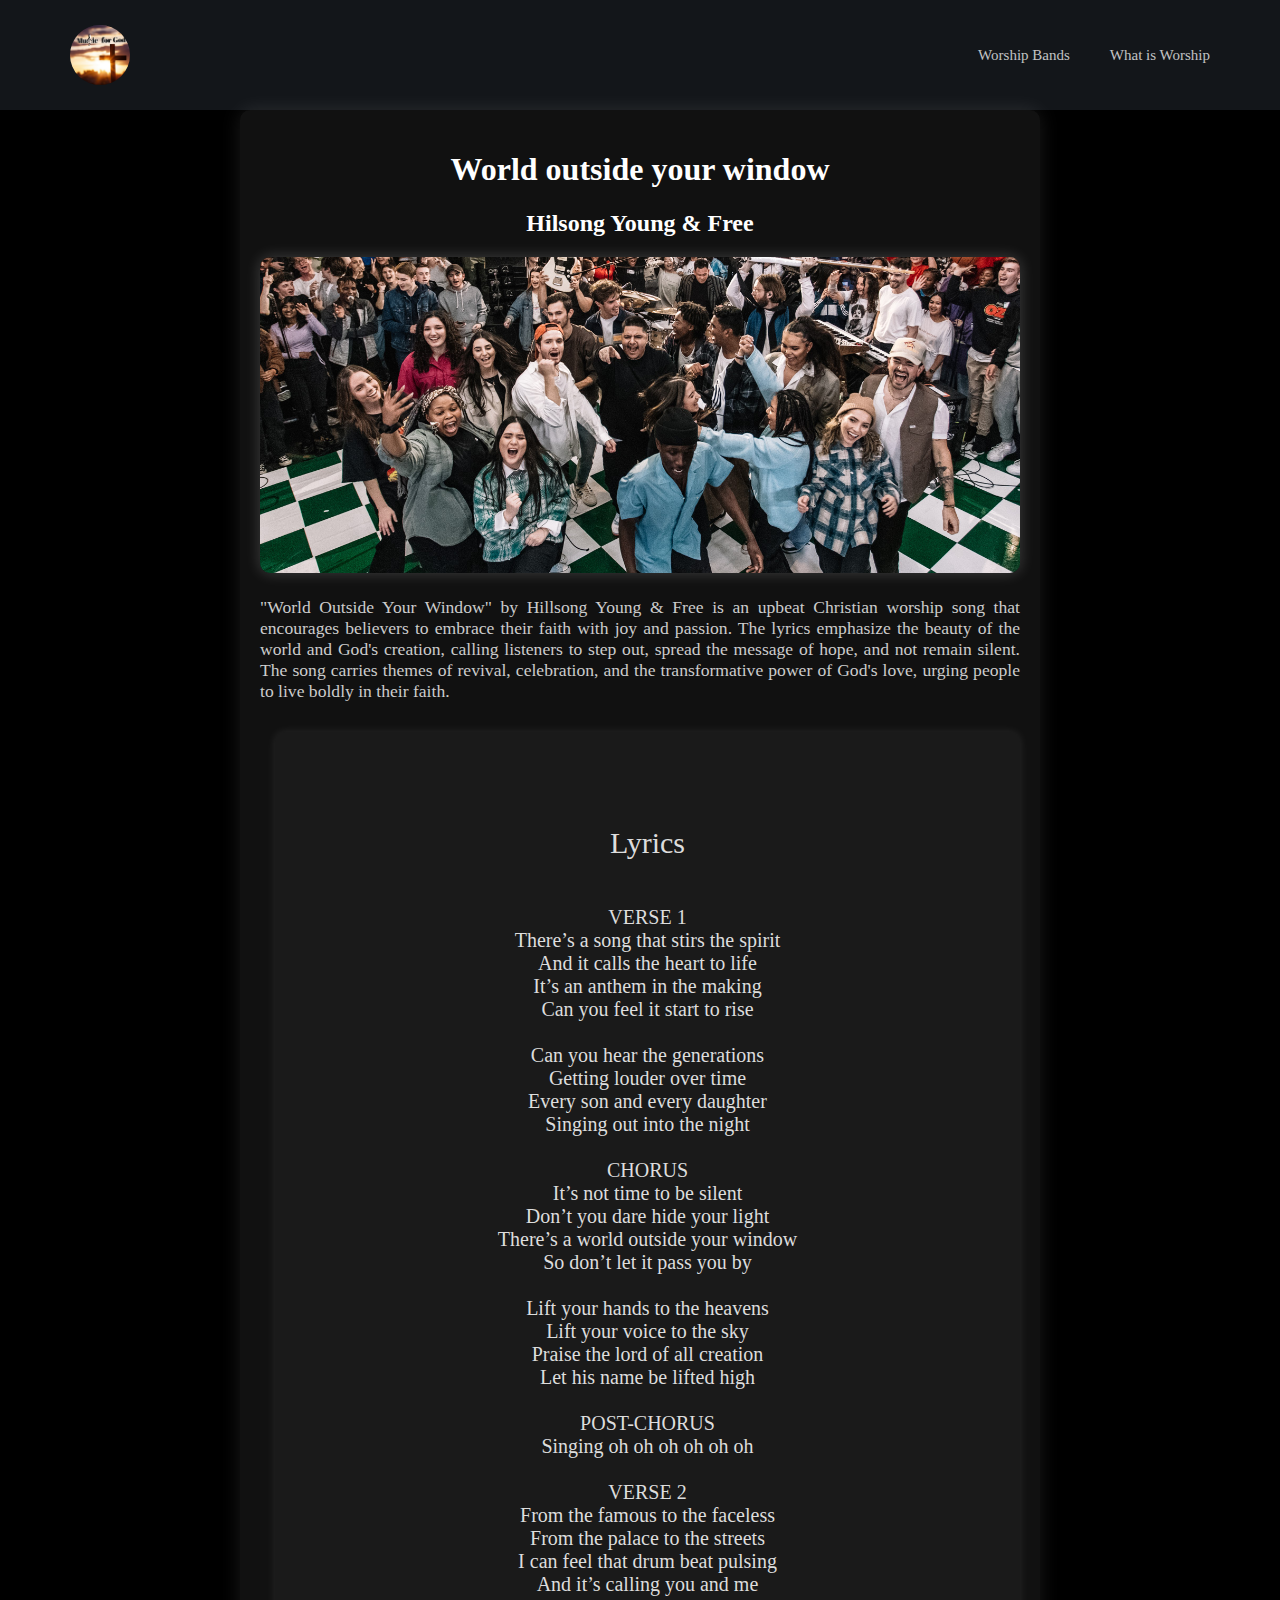
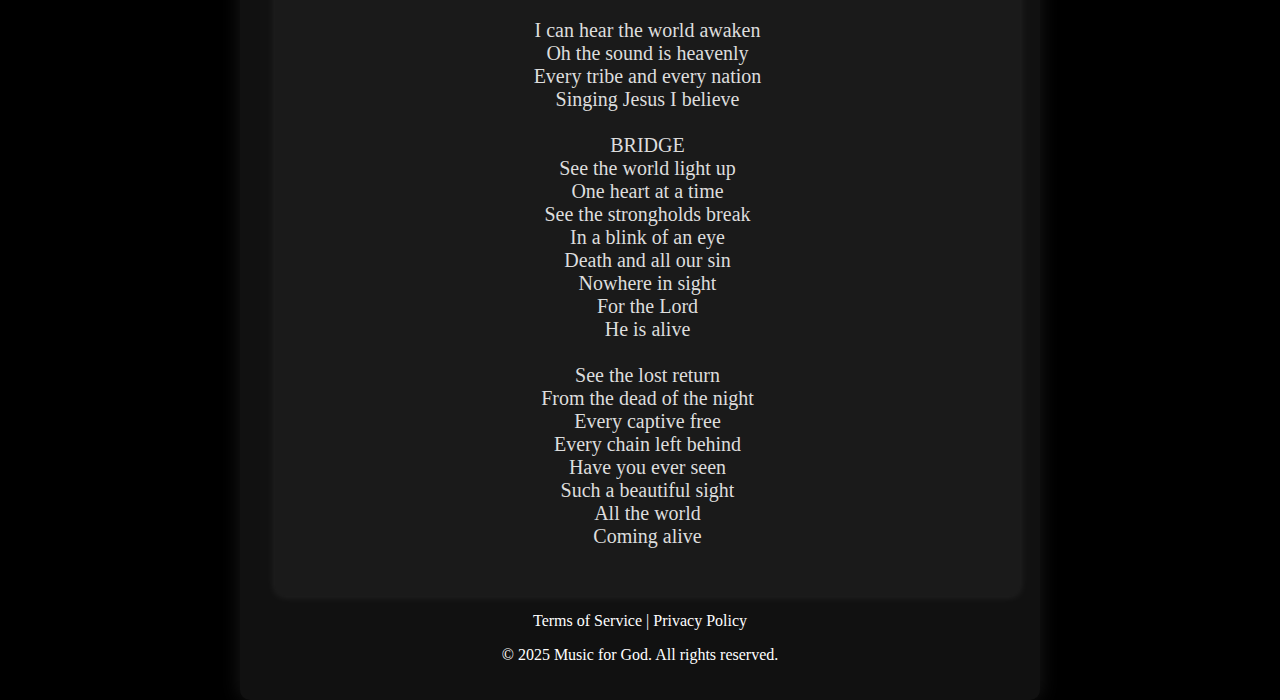
<file: 11 DGT/Website creation/window.html>
<!DOCTYPE html>
<html lang="en">
<head>
    <meta charset="UTF-8">
    <meta http-equiv="X-UA-Compatible" content="IE=edge">
    <meta name="viewport" content="width=device-width, initial-scale=1.0">
    <title>World outside your window</title>
    <link rel="stylesheet" href="style.css">
    <!-- The external CSS file (style.css) is used to apply styles like colors, fonts, and layout to the page -->
</head>
    
     <div class="body-2">

  <header class="header">
    <div class="header__content">
      <a href="index.html" class="logo">
        <img class="logo__img" src="logo.png" alt="logo">
      </a>
  
      <nav class="nav">
        <ul class="nav__list">
          <li class="nav__item">
            <a class="nav__link" href="songs.html">Worship Bands</a>
          </li>
          <li class="nav__item">
            <a class="nav__link" href="what.html">What is Worship</a>
          </li>
        </ul>
      </nav>
    </div>
  </header>

</div>

    
<body class="body-song">
    <div class="container-song">
        <h1 style="color: white; text-align: center">World outside your window</h1>
        <h2 style="color: white; text-align: center">Hilsong Young & Free</h2>

        <div class="song-image">
            <img src="hilsongyf.jpg" alt="Hilsong young and free band having fun">
        </div>

        <div class="description-song">
            <p>
              "World Outside Your Window" by Hillsong Young & Free is an upbeat Christian worship song that encourages believers to embrace their faith with joy and passion. The lyrics emphasize the beauty of the world and God's creation, calling listeners to step out, spread the message of hope, and not remain silent. The song carries themes of revival, celebration, and the transformative power of God's love, urging people to live boldly in their faith.
            </p>
        </div>


        <div class="lyrics">
            <p>

<span style="font-size: 30px;"> Lyrics</span>       
               
                
VERSE 1
There’s a song that stirs the spirit
And it calls the heart to life
It’s an anthem in the making
Can you feel it start to rise

Can you hear the generations
Getting louder over time
Every son and every daughter
Singing out into the night

CHORUS
It’s not time to be silent
Don’t you dare hide your light
There’s a world outside your window
So don’t let it pass you by

Lift your hands to the heavens
Lift your voice to the sky
Praise the lord of all creation
Let his name be lifted high

POST-CHORUS
Singing oh oh oh oh oh oh

VERSE 2
From the famous to the faceless
From the palace to the streets
I can feel that drum beat pulsing
And it’s calling you and me

I can hear the world awaken
Oh the sound is heavenly
Every tribe and every nation
Singing Jesus I believe

BRIDGE
See the world light up
One heart at a time
See the strongholds break
In a blink of an eye
Death and all our sin
Nowhere in sight
For the Lord
He is alive

See the lost return
From the dead of the night
Every captive free
Every chain left behind
Have you ever seen
Such a beautiful sight
All the world
Coming alive
            </p>
        </div>

        <div class="footer-song">
            <p><a href="/terms">Terms of Service</a> | <a href="/privacy">Privacy Policy</a></p>
        <p>&copy; 2025 Music for God. All rights reserved.</p>
            <!-- copyright symbol-->
        </div>
    </div>
</body>
</html>
</file>
<file: 11 DGT/Website creation/style.css>
/* style.css */

/* most imporant, it holds the overall style of the website*/
*{
    box-sizing: border-box;
}
body{
    margin: auto;
    background-color: black;
}
main {
    color: white;
    font-family: Arial, sans-serif;
    margin: 50px;
}
header{
    background-color: hsl(0, 0%, 22%);
    text-align: center;
    padding: 25px;

} 


/*For the structure of some paragrphs*/
aside{
    width: 30%;
    float: left;
    padding: 10px;
    background-color: #292929;
    border-radius: 30px;
    border: solid 5px #555;
    
}
section{
    width: 30%;
    float: left;
    padding: 10px;
    background-color: #292929;
     border-radius: 30px;
    border: solid 5px #555;
    margin-left: 5%;
    margin-right:5%;
    margin-bottom: 50px;
}
article{
    width: 30%;
    float: left;
    padding: 10px;
    background-color: #292929;
     border-radius: 30px;
    border: solid 5px #555;
}
footer{
    display: block;
    clear: both;
    background-color: hsl(0, 0%, 18%);
    text-align: center;
    padding: 25px;
}



/*so the text moves with the screen size*/
@media screen and (max-width:600px){
    aside, section, article{
        width: 100%;}
}



/* for the "trending" section of songs */
.heading1{
    color: white;
    font-family: Arial, sans-serif; font-weight: bold;
    margin: 50px;
    font-size: 20px
      
}

.song-button {

  font-family: Arial;
  color: rgba(226, 226, 226, 0.56);
    font-weight: bold;
  text-decoration: none;
  float: left; 
    margin-right: 40px;
    background-color: rgba(129, 129, 129, 0.83);
    border-radius: 15px;
    width: 150px;
    height: 50px;
    margin-left: 150px
    
}

.bannerb-top img{
   width: 700px; 
    height: auto;
    margin: 15px;
    padding: 0;
    border: 5px solid #555;
     border-radius: 20px;
    
}

.song img{
    max-height: 169px;
    max-width: 170px;
    border-radius: 20%;
    border: 5px solid #555;
    
}

.homes-text{
    font-size: 20px;
    margin-left: 30px;
}



/* for the lyrics page*/
body-song {
    font-family: 'Arial', sans-serif;
    background-color: #000;
    color: #fff;
    margin: 0;
    padding: 0;
    line-height: 1.6;
}

.container-song {
    max-width: 800px;
    margin: 0 auto;
    padding: 20px;
    background-color: #111;
    border-radius: 10px;
    box-shadow: 0 0 20px rgba(255, 255, 255, 0.1);
}

.heading-song {
    text-align: center;
    font-size: 2.5rem;
    margin-bottom: 20px;
    color: #fff;
}

.song-image {
    text-align: center;
    margin-bottom: 20px;
}

.song-image img {
    max-width: 100%;
    height: auto;
    border-radius: 10px;
    box-shadow: 0 0 15px rgba(255, 255, 255, 0.2);
}

.description-song {
    font-size: 1.1rem;
    text-align: justify;
    margin-bottom: 30px;
    color: #ccc;
}

.lyrics {
    font-size: 20px;
    white-space: pre-line;
    text-align: center;
    color: #ddd;
    background-color: #1a1a1a;
    padding: 20px;
    border-radius: 10px;
    box-shadow: 0 0 10px rgba(255, 255, 255, 0.1);
    margin-left: 15px;
}

.lyrics p {
    margin: 0;
    padding: 5px 0;
}
.footer-song {
    color:white;
    text-align: center;
}




/*footer for lyrics pages*/
.footer {
    text-align: center;
    margin-top: 30px;
    font-size: 0.9rem;
    color: #8d8d8d;
}

/*container for the trending songs structure*/
.trending-songs {
    color: white;
    margin: 50px;
}


/*For the text ontop of the banner image*/
 body-1 {
    height: 100%;
    margin: 0;
    padding: 0;
    font-family: -apple-system, BlinkMacSystemFont, 'Segoe UI', Roboto, Oxygen, Ubuntu, Cantarell, 'Open Sans', 'Helvetica Neue', sans-serif;
    background: #f1f1f1;
}

.banner-image {
   
    background: url(worship.jpg) no-repeat center;
    background-size: cover;
    height: 500px;
    overflow: hidden;
    
}

.container-banner {
    position: absolute;
    top: 50%;
    left: 50%;
    transform: translate(-50%, -50%);
    text-align: center;
    color: #ffffff;
    font-weight: 700;
    text-transform: uppercase;
}

.banner-image2 {
   
    background: url(worship-team-1.jpg) no-repeat center;
    background-size: cover;
    height: 500px;
    overflow: hidden;
    
}

.banner-image3 {
   
    background: url(what-worship.jpg) no-repeat center;
    background-size: cover;
    height: 500px;
    overflow: hidden;
    
}



.container h1 {
    margin: 0;
    font-size: 66px;
}

.container h1 span {
    padding: 6px 14px;
    display: inline-block;
    
}

.cen {
    margin: 20px;
    display: block;
    font-size: 70px;
    margin-bottom: 150px;
}



/* style to Navba that holds all links to pages */
a {
  text-decoration: none;
  color: inherit;
}

ul {
  list-style: none;
}

/* BASE STYLES */
body-2 {
  background-color: #e8f0f7;
  font-family: 'Inter', sans-serif;
  min-height: 5000px;
  padding-top: 60px;

}

/* NORMAL STYLES */
.header {
  background-color: rgb(19, 22, 26);
  width: 100%;
  top: 0;
}

.header__content {
  display: flex;
  align-items: center;
  justify-content: space-between;
  min-height: 60px;
  max-width: 1200px;
  padding: 0 30px;
  margin: 0 auto;
}

.logo {

}

.logo__img {
  height: 60px;
  display: block;
    border-radius: 50px;
    
}

.nav__list {
  display: flex;
  column-gap: 40px;
}

.nav__item {

}

.nav__link {
  color: rgba(255, 255, 255, 0.75);
  font-size: 15px;
  transition: all 0.4s;
  position: relative;
}

.nav__link:hover,
.nav__link:focus {
  color: rgba(255, 255, 255, 1);
}

.nav__link::after {
  content: '';
  height: 2px;
  width: 100%;
  background-color: rgb(0, 183, 255);
  position: absolute;
  left: 0;
  bottom: -8px;
  transition: all 0.2s;
  opacity: 0;
  pointer-events: none;
}

.nav__link:hover::after {
  opacity: 1;
}

@media (max-width: 650px) {
  .header__content {
    flex-direction: column;
    align-items: center;
    padding: 25px 0;
  }

  .nav__list {
    column-gap: 20px;
  }
    
}

/*slider*/

.container {
    padding: 3.1rem;
}

.slider-wrapper {
    position: relative;
    max-width: 48rem;
    margin: 0 auto;
}

.slider {
    display: flex;
    overflow-x: auto; 
    box-shadow: 0 1.5rem 3rem -0.75rem hsla(0, 0%, 0%, 0.25);
    border-radius: 0.5rem;
    border: solid 5px #555;
}

.slider img{
    flex: 1 0 100%;
    object-fit: cover;
}

.slider-nav {
    display: flex;
    column-gap: 1rem;
    position: absolute;
    bottom: 1.25rem;
    left: 50%;
    transform: translateX(-50%);
    z-index: 1;
}

.slider-nav a {
    width: 0.75rem;
    height: 0.75rem;
    border-radius: 50%;
    background-color: #eaeaea;
    border: solid 2px #000000;
    opacity: 0.75;
    transition: opacity ease 250ms;
}

.slider-nav a:hover {
    opacity: 1;
}

/* styles for explanation of what worship is*/
.explain-1{
    color: white; 
    font-family: Arial, sans-serif; 
    font-weight: bold;   
    display: inline-block; 
    padding: 15px 25px; 
    background-color: #414141; 
    border-radius: 15px;  
    border: solid 5px #555;
    margin-left: 50px;
}


/*style for worship team info*/

.team-info img{
    max-width: 40rem;
    margin-left: 50px;
    border-radius: 0.5rem;
    border: solid 5px #555;
    margin-bottom: 50px;
}
.explain{
    color: white; 
    font-family: Arial, sans-serif; 
    font-weight: bold;   
    display: inline-block; 
    background-color: #414141; 
    border-radius: 15px;  
    border: solid 5px #555;
    margin-left: 50px;
    margin-right: 50px;
}

/*why worship is important*/

.explain-2{
    color: white; 
    font-family: Arial, sans-serif; 
    font-weight: bold;   
    display: inline-block; 
    background-color: #414141; 
    border-radius: 15px;  
    border: solid 5px #555;
    margin-left: 50px;
    margin-right: 50px;
    margin-bottom: 50px;
}

.imp-worship img{
    max-width: 40rem;
    margin-left: 50px;
    border-radius: 0.5rem;
    border: solid 5px #555;
    margin-bottom: 50px;
    margin-right: 50px;
}
</file>
<file: DGT/11 DGT/Website creation/style.css>
/* style.css */

/* most imporant, it holds the overall style of the website*/
*{
    box-sizing: border-box;
}
body{
    margin: auto;
    background-color: black;
}
main {
    color: white;
    font-family: Arial, sans-serif;
    margin: 50px;
}
header{
    background-color: hsl(0, 0%, 22%);
    text-align: center;
    padding: 25px;

} 


/*For the structure of some paragrphs*/
aside{
    width: 30%;
    float: left;
    padding: 10px;
    background-color: #292929;
    border-radius: 30px;
    border: solid 5px #555;
    
}
section{
    width: 30%;
    float: left;
    padding: 10px;
    background-color: #292929;
     border-radius: 30px;
    border: solid 5px #555;
    margin-left: 5%;
    margin-right:5%;
    margin-bottom: 50px;
}
article{
    width: 30%;
    float: left;
    padding: 10px;
    background-color: #292929;
     border-radius: 30px;
    border: solid 5px #555;
}
footer{
    display: block;
    clear: both;
    background-color: hsl(0, 0%, 18%);
    text-align: center;
    padding: 25px;
}



/*so the text moves with the screen size*/
@media screen and (max-width:600px){
    aside, section, article{
        width: 100%;}
}



/* for the "trending" section of songs */
.heading1{
    color: white;
    font-family: Arial, sans-serif; font-weight: bold;
    margin: 50px;
    font-size: 20px
      
}

.song-button {

  font-family: Arial;
  color: rgba(226, 226, 226, 0.56);
    font-weight: bold;
  text-decoration: none;
  float: left; 
    margin-right: 40px;
    background-color: rgba(129, 129, 129, 0.83);
    border-radius: 15px;
    width: 150px;
    height: 50px;
    margin-left: 150px
    
}

.bannerb-top img{
   width: 700px; 
    height: auto;
    margin: 15px;
    padding: 0;
    border: 5px solid #555;
     border-radius: 20px;
    
}

.song img{
    max-height: 169px;
    max-width: 170px;
    border-radius: 20%;
    border: 5px solid #555;
    
}

.homes-text{
    font-size: 20px;
    margin-left: 30px;
}



/* for the lyrics page*/
body-song {
    font-family: 'Arial', sans-serif;
    background-color: #000;
    color: #fff;
    margin: 0;
    padding: 0;
    line-height: 1.6;
}

.container-song {
    max-width: 800px;
    margin: 0 auto;
    padding: 20px;
    background-color: #111;
    border-radius: 10px;
    box-shadow: 0 0 20px rgba(255, 255, 255, 0.1);
}

.heading-song {
    text-align: center;
    font-size: 2.5rem;
    margin-bottom: 20px;
    color: #fff;
}

.song-image {
    text-align: center;
    margin-bottom: 20px;
}

.song-image img {
    max-width: 100%;
    height: auto;
    border-radius: 10px;
    box-shadow: 0 0 15px rgba(255, 255, 255, 0.2);
}

.description-song {
    font-size: 1.1rem;
    text-align: justify;
    margin-bottom: 30px;
    color: #ccc;
}

.lyrics {
    font-size: 20px;
    white-space: pre-line;
    text-align: center;
    color: #ddd;
    background-color: #1a1a1a;
    padding: 20px;
    border-radius: 10px;
    box-shadow: 0 0 10px rgba(255, 255, 255, 0.1);
    margin-left: 15px;
}

.lyrics p {
    margin: 0;
    padding: 5px 0;
}
.footer-song {
    color:white;
    text-align: center;
}




/*footer for lyrics pages*/
.footer {
    text-align: center;
    margin-top: 30px;
    font-size: 0.9rem;
    color: #8d8d8d;
}

/*container for the trending songs structure*/
.trending-songs {
    color: white;
    margin: 50px;
}


/*For the text ontop of the banner image*/
 body-1 {
    height: 100%;
    margin: 0;
    padding: 0;
    font-family: -apple-system, BlinkMacSystemFont, 'Segoe UI', Roboto, Oxygen, Ubuntu, Cantarell, 'Open Sans', 'Helvetica Neue', sans-serif;
    background: #f1f1f1;
}

.banner-image {
   
    background: url(worship.jpg) no-repeat center;
    background-size: cover;
    height: 500px;
    overflow: hidden;
    
}

.container-banner {
    position: absolute;
    top: 50%;
    left: 50%;
    transform: translate(-50%, -50%);
    text-align: center;
    color: #ffffff;
    font-weight: 700;
    text-transform: uppercase;
}

.banner-image2 {
   
    background: url(worship-team-1.jpg) no-repeat center;
    background-size: cover;
    height: 500px;
    overflow: hidden;
    
}

.banner-image3 {
   
    background: url(what-worship.jpg) no-repeat center;
    background-size: cover;
    height: 500px;
    overflow: hidden;
    
}



.container h1 {
    margin: 0;
    font-size: 66px;
}

.container h1 span {
    padding: 6px 14px;
    display: inline-block;
    
}

.cen {
    margin: 20px;
    display: block;
    font-size: 70px;
    margin-bottom: 150px;
}



/* style to Navba that holds all links to pages */
a {
  text-decoration: none;
  color: inherit;
}

ul {
  list-style: none;
}

/* BASE STYLES */
body-2 {
  background-color: #e8f0f7;
  font-family: 'Inter', sans-serif;
  min-height: 5000px;
  padding-top: 60px;

}

/* NORMAL STYLES */
.header {
  background-color: rgb(19, 22, 26);
  width: 100%;
  top: 0;
}

.header__content {
  display: flex;
  align-items: center;
  justify-content: space-between;
  min-height: 60px;
  max-width: 1200px;
  padding: 0 30px;
  margin: 0 auto;
}

.logo {

}

.logo__img {
  height: 60px;
  display: block;
    border-radius: 50px;
    
}

.nav__list {
  display: flex;
  column-gap: 40px;
}

.nav__item {

}

.nav__link {
  color: rgba(255, 255, 255, 0.75);
  font-size: 15px;
  transition: all 0.4s;
  position: relative;
}

.nav__link:hover,
.nav__link:focus {
  color: rgba(255, 255, 255, 1);
}

.nav__link::after {
  content: '';
  height: 2px;
  width: 100%;
  background-color: rgb(0, 183, 255);
  position: absolute;
  left: 0;
  bottom: -8px;
  transition: all 0.2s;
  opacity: 0;
  pointer-events: none;
}

.nav__link:hover::after {
  opacity: 1;
}

@media (max-width: 650px) {
  .header__content {
    flex-direction: column;
    align-items: center;
    padding: 25px 0;
  }

  .nav__list {
    column-gap: 20px;
  }
    
}

/*slider*/

.container {
    padding: 3.1rem;
}

.slider-wrapper {
    position: relative;
    max-width: 48rem;
    margin: 0 auto;
}

.slider {
    display: flex;
    overflow-x: auto; 
    box-shadow: 0 1.5rem 3rem -0.75rem hsla(0, 0%, 0%, 0.25);
    border-radius: 0.5rem;
    border: solid 5px #555;
}

.slider img{
    flex: 1 0 100%;
    object-fit: cover;
}

.slider-nav {
    display: flex;
    column-gap: 1rem;
    position: absolute;
    bottom: 1.25rem;
    left: 50%;
    transform: translateX(-50%);
    z-index: 1;
}

.slider-nav a {
    width: 0.75rem;
    height: 0.75rem;
    border-radius: 50%;
    background-color: #eaeaea;
    border: solid 2px #000000;
    opacity: 0.75;
    transition: opacity ease 250ms;
}

.slider-nav a:hover {
    opacity: 1;
}

/* styles for explanation of what worship is*/
.explain-1{
    color: white; 
    font-family: Arial, sans-serif; 
    font-weight: bold;   
    display: inline-block; 
    padding: 15px 25px; 
    background-color: #414141; 
    border-radius: 15px;  
    border: solid 5px #555;
    margin-left: 50px;
}


/*style for worship team info*/

.team-info img{
    max-width: 40rem;
    margin-left: 50px;
    border-radius: 0.5rem;
    border: solid 5px #555;
    margin-bottom: 50px;
}
.explain{
    color: white; 
    font-family: Arial, sans-serif; 
    font-weight: bold;   
    display: inline-block; 
    background-color: #414141; 
    border-radius: 15px;  
    border: solid 5px #555;
    margin-left: 50px;
    margin-right: 50px;
}

/*why worship is important*/

.explain-2{
    color: white; 
    font-family: Arial, sans-serif; 
    font-weight: bold;   
    display: inline-block; 
    background-color: #414141; 
    border-radius: 15px;  
    border: solid 5px #555;
    margin-left: 50px;
    margin-right: 50px;
    margin-bottom: 50px;
}

.imp-worship img{
    max-width: 40rem;
    margin-left: 50px;
    border-radius: 0.5rem;
    border: solid 5px #555;
    margin-bottom: 50px;
    margin-right: 50px;
}
</file>
